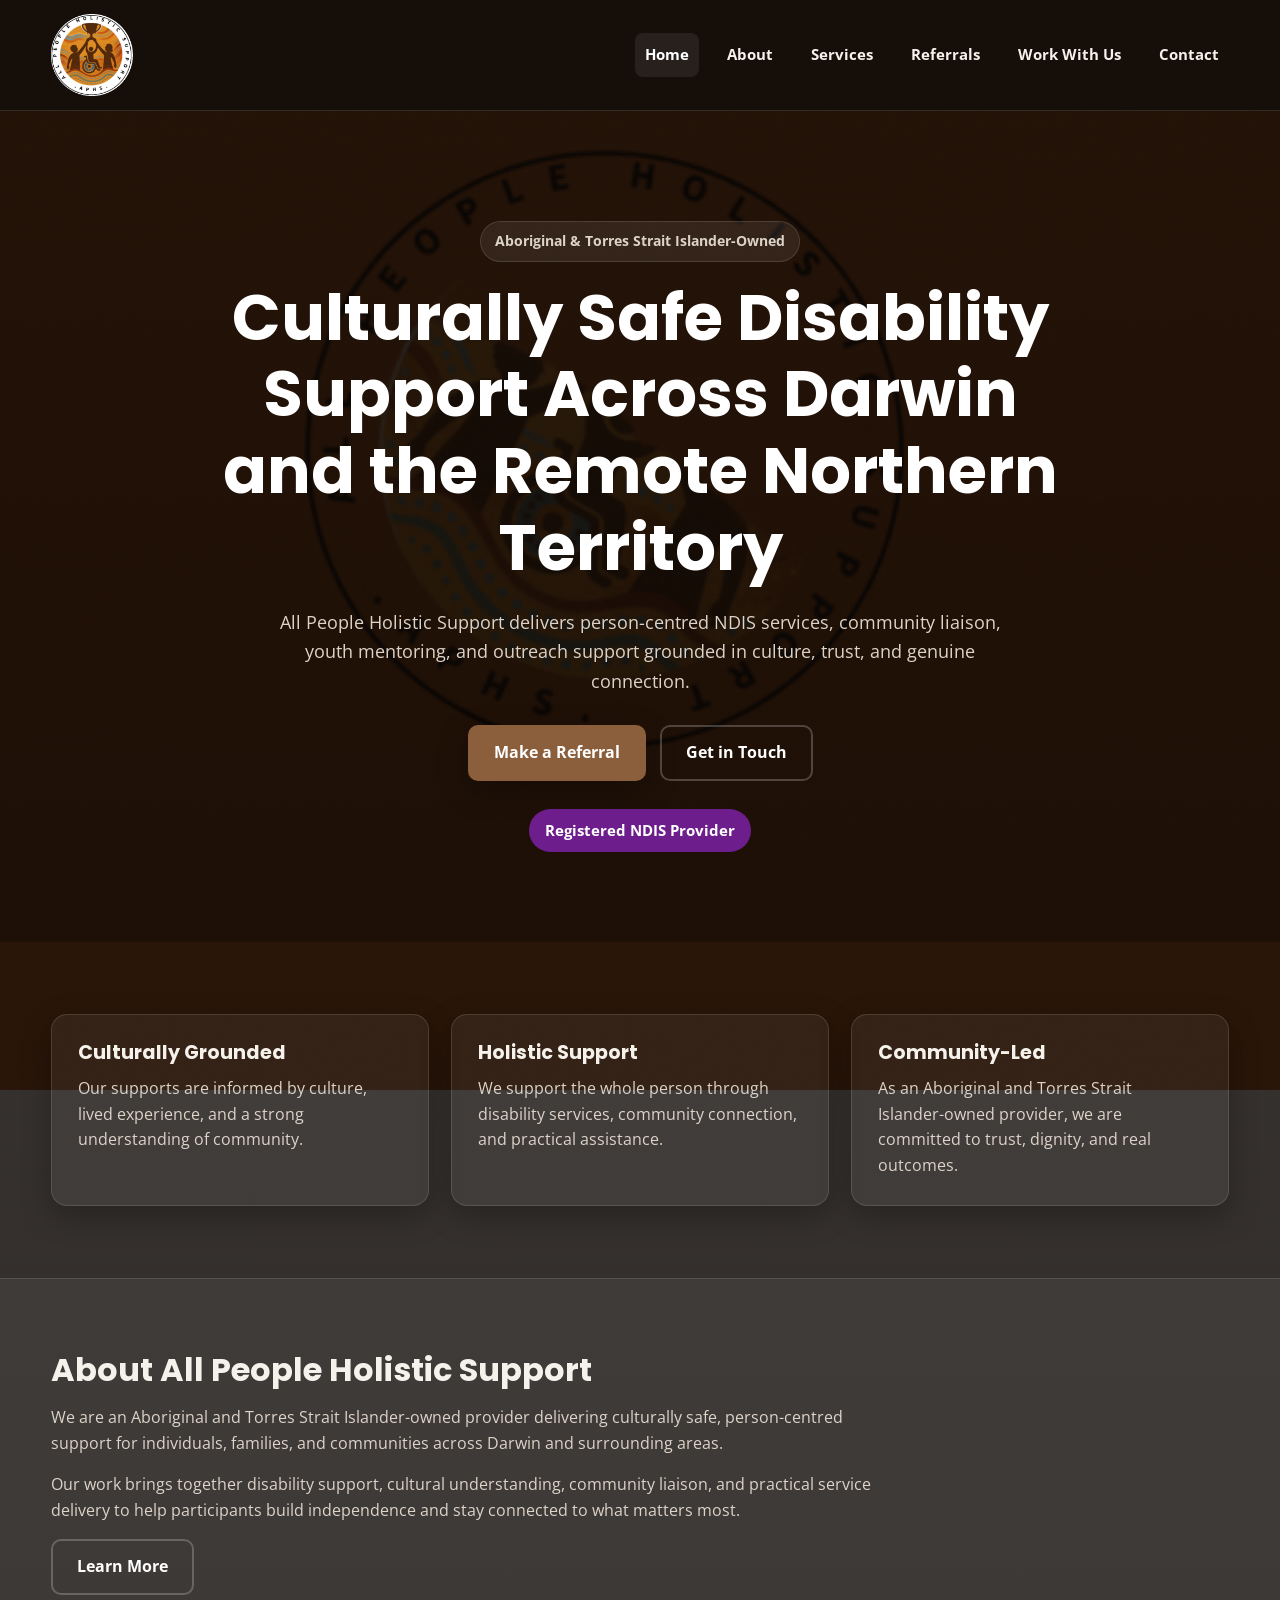
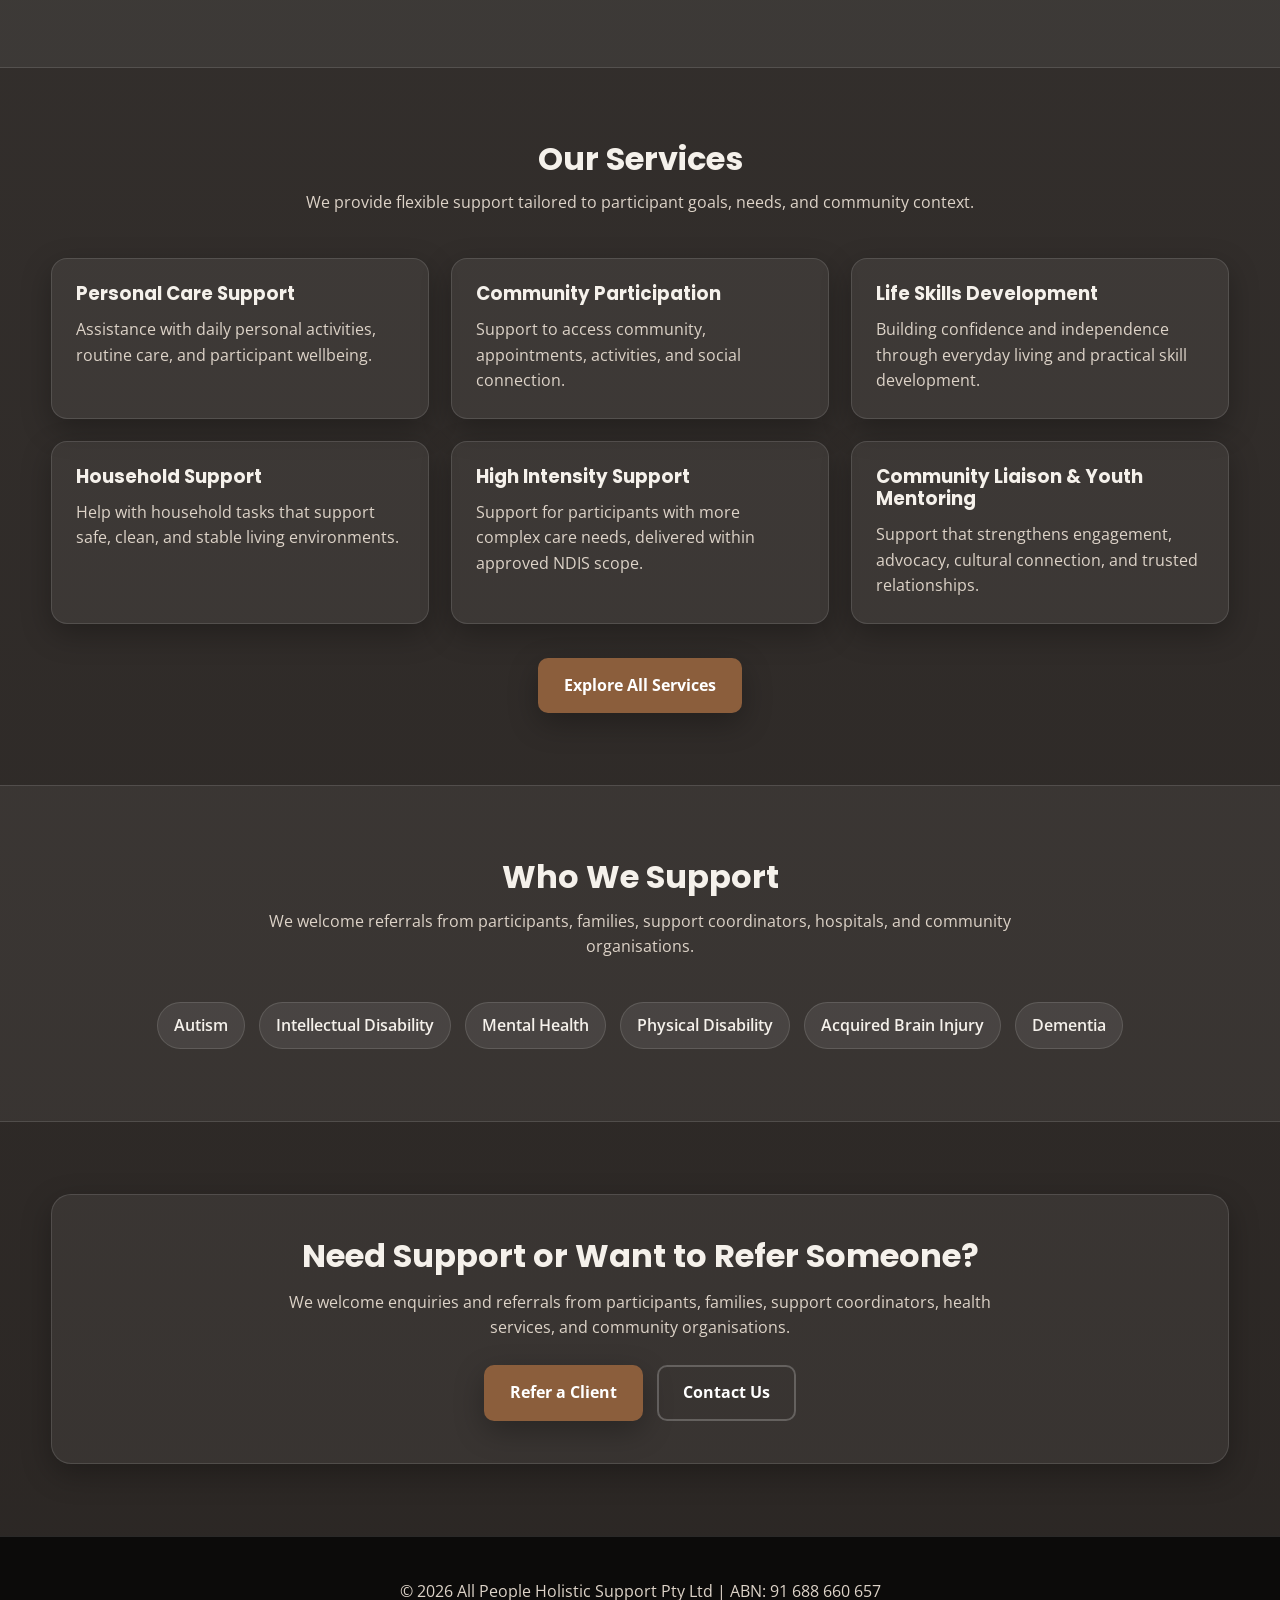
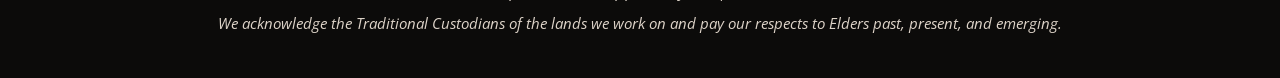
<file: index.html>
<!DOCTYPE html>
<html lang="en">
<head>
  <meta charset="UTF-8" />
  <meta name="viewport" content="width=device-width, initial-scale=1.0" />
  <meta name="google-site-verification" content="bJ_RBCQ8qahlBq_Hif_TuCPMsdjTIzbweUxe_oy7SAo" />
  <title>NDIS Provider Darwin | All People Holistic Support</title>
  <meta name="description" content="All People Holistic Support is an Aboriginal and Torres Strait Islander owned NDIS provider in Darwin delivering culturally safe disability support, youth mentoring and community outreach services across the Northern Territory." />
  <meta name="keywords" content="NDIS provider Darwin, disability support Darwin, Aboriginal NDIS provider NT, NDIS services Northern Territory, disability support workers Darwin" />
  <meta name="author" content="All People Holistic Support Pty Ltd" />
  <meta property="og:title" content="All People Holistic Support | NDIS Provider Darwin" />
  <meta property="og:description" content="Culturally safe disability support services across Darwin and the Northern Territory." />
  <meta property="og:type" content="website" />
  <meta property="og:url" content="https://aphsnt.com.au/" />
  <meta property="og:image" content="https://aphsnt.com.au/logo.png" />
  <meta property="og:locale" content="en_AU" />
  <link rel="canonical" href="https://aphsnt.com.au/" />
  <link rel="stylesheet" href="style.css" />
  <link rel="icon" type="image/png" href="favicon.png" />
</head>
<body>
  <header class="site-header">
    <div class="container header-inner">
      <a href="index.html" class="logo-link">
        <img src="logo.png" alt="All People Holistic Support Logo" class="logo" />
      </a>
      <button class="nav-toggle" type="button" aria-expanded="false" aria-label="Toggle navigation">Menu</button>
      <nav class="site-nav" aria-label="Main navigation">
        <ul class="nav-links">
          <li><a href="index.html" class="active" aria-current="page">Home</a></li>
          <li><a href="about.html">About</a></li>
          <li><a href="services.html">Services</a></li>
          <li><a href="refer.html">Referrals</a></li>
          <li><a href="careers.html">Work With Us</a></li>
          <li><a href="contact.html">Contact</a></li>
        </ul>
      </nav>
    </div>
  </header>

  <main>
    <section class="hero">
      <div class="hero-overlay"></div>
      <div class="container hero-content">
        <span class="eyebrow">Aboriginal & Torres Strait Islander-Owned</span>
        <h1>Culturally Safe Disability Support Across Darwin and the Remote Northern Territory</h1>
        <p>
          All People Holistic Support delivers person-centred NDIS services, community liaison,
          youth mentoring, and outreach support grounded in culture, trust, and genuine connection.
        </p>
        <div class="cta-buttons">
          <a href="refer.html" class="btn">Make a Referral</a>
          <a href="contact.html" class="btn btn-outline">Get in Touch</a>
        </div>
        <div class="hero-badges">
          <span class="ndis-badge">Registered NDIS Provider</span>
        </div>
      </div>
    </section>

    <section class="section intro-strip">
      <div class="container intro-grid">
        <div class="intro-card">
          <h3>Culturally Grounded</h3>
          <p>Our supports are informed by culture, lived experience, and a strong understanding of community.</p>
        </div>
        <div class="intro-card">
          <h3>Holistic Support</h3>
          <p>We support the whole person through disability services, community connection, and practical assistance.</p>
        </div>
        <div class="intro-card">
          <h3>Community-Led</h3>
          <p>As an Aboriginal and Torres Strait Islander-owned provider, we are committed to trust, dignity, and real outcomes.</p>
        </div>
      </div>
    </section>

    <section class="section alt">
      <div class="container split-section">
        <div class="split-text">
          <h2>About All People Holistic Support</h2>
          <p>
            We are an Aboriginal and Torres Strait Islander-owned provider delivering culturally safe,
            person-centred support for individuals, families, and communities across Darwin and surrounding areas.
          </p>
          <p>
            Our work brings together disability support, cultural understanding, community liaison, and
            practical service delivery to help participants build independence and stay connected to what matters most.
          </p>
          <a href="about.html" class="btn btn-outline">Learn More</a>
        </div>
      </div>
    </section>

    <section class="section">
      <div class="container">
        <div class="section-heading">
          <h2>Our Services</h2>
          <p>We provide flexible support tailored to participant goals, needs, and community context.</p>
        </div>

        <div class="services-grid">
          <div class="service-card">
            <h3>Personal Care Support</h3>
            <p>Assistance with daily personal activities, routine care, and participant wellbeing.</p>
          </div>
          <div class="service-card">
            <h3>Community Participation</h3>
            <p>Support to access community, appointments, activities, and social connection.</p>
          </div>
          <div class="service-card">
            <h3>Life Skills Development</h3>
            <p>Building confidence and independence through everyday living and practical skill development.</p>
          </div>
          <div class="service-card">
            <h3>Household Support</h3>
            <p>Help with household tasks that support safe, clean, and stable living environments.</p>
          </div>
          <div class="service-card">
            <h3>High Intensity Support</h3>
            <p>Support for participants with more complex care needs, delivered within approved NDIS scope.</p>
          </div>
          <div class="service-card">
            <h3>Community Liaison & Youth Mentoring</h3>
            <p>Support that strengthens engagement, advocacy, cultural connection, and trusted relationships.</p>
          </div>
        </div>

        <div class="centered-btn">
          <a href="services.html" class="btn">Explore All Services</a>
        </div>
      </div>
    </section>

    <section class="section alt">
      <div class="container">
        <div class="section-heading">
          <h2>Who We Support</h2>
          <p>We welcome referrals from participants, families, support coordinators, hospitals, and community organisations.</p>
        </div>
        <div class="support-list">
          <span>Autism</span>
          <span>Intellectual Disability</span>
          <span>Mental Health</span>
          <span>Physical Disability</span>
          <span>Acquired Brain Injury</span>
          <span>Dementia</span>
        </div>
      </div>
    </section>

    <section class="section referral-callout">
      <div class="container callout-box">
        <h2>Need Support or Want to Refer Someone?</h2>
        <p>
          We welcome enquiries and referrals from participants, families, support coordinators,
          health services, and community organisations.
        </p>
        <div class="cta-buttons">
          <a href="refer.html" class="btn">Refer a Client</a>
          <a href="contact.html" class="btn btn-outline">Contact Us</a>
        </div>
      </div>
    </section>
  </main>

  <footer class="site-footer">
    <div class="container">
      <p>&copy; <span class="js-current-year">2026</span> All People Holistic Support Pty Ltd | ABN: 91 688 660 657</p>
      <p class="acknowledgement">
        We acknowledge the Traditional Custodians of the lands we work on and pay our respects to Elders past, present, and emerging.
      </p>
    </div>
  </footer>

  <script src="site.js"></script>
</body>
</html>
</file>
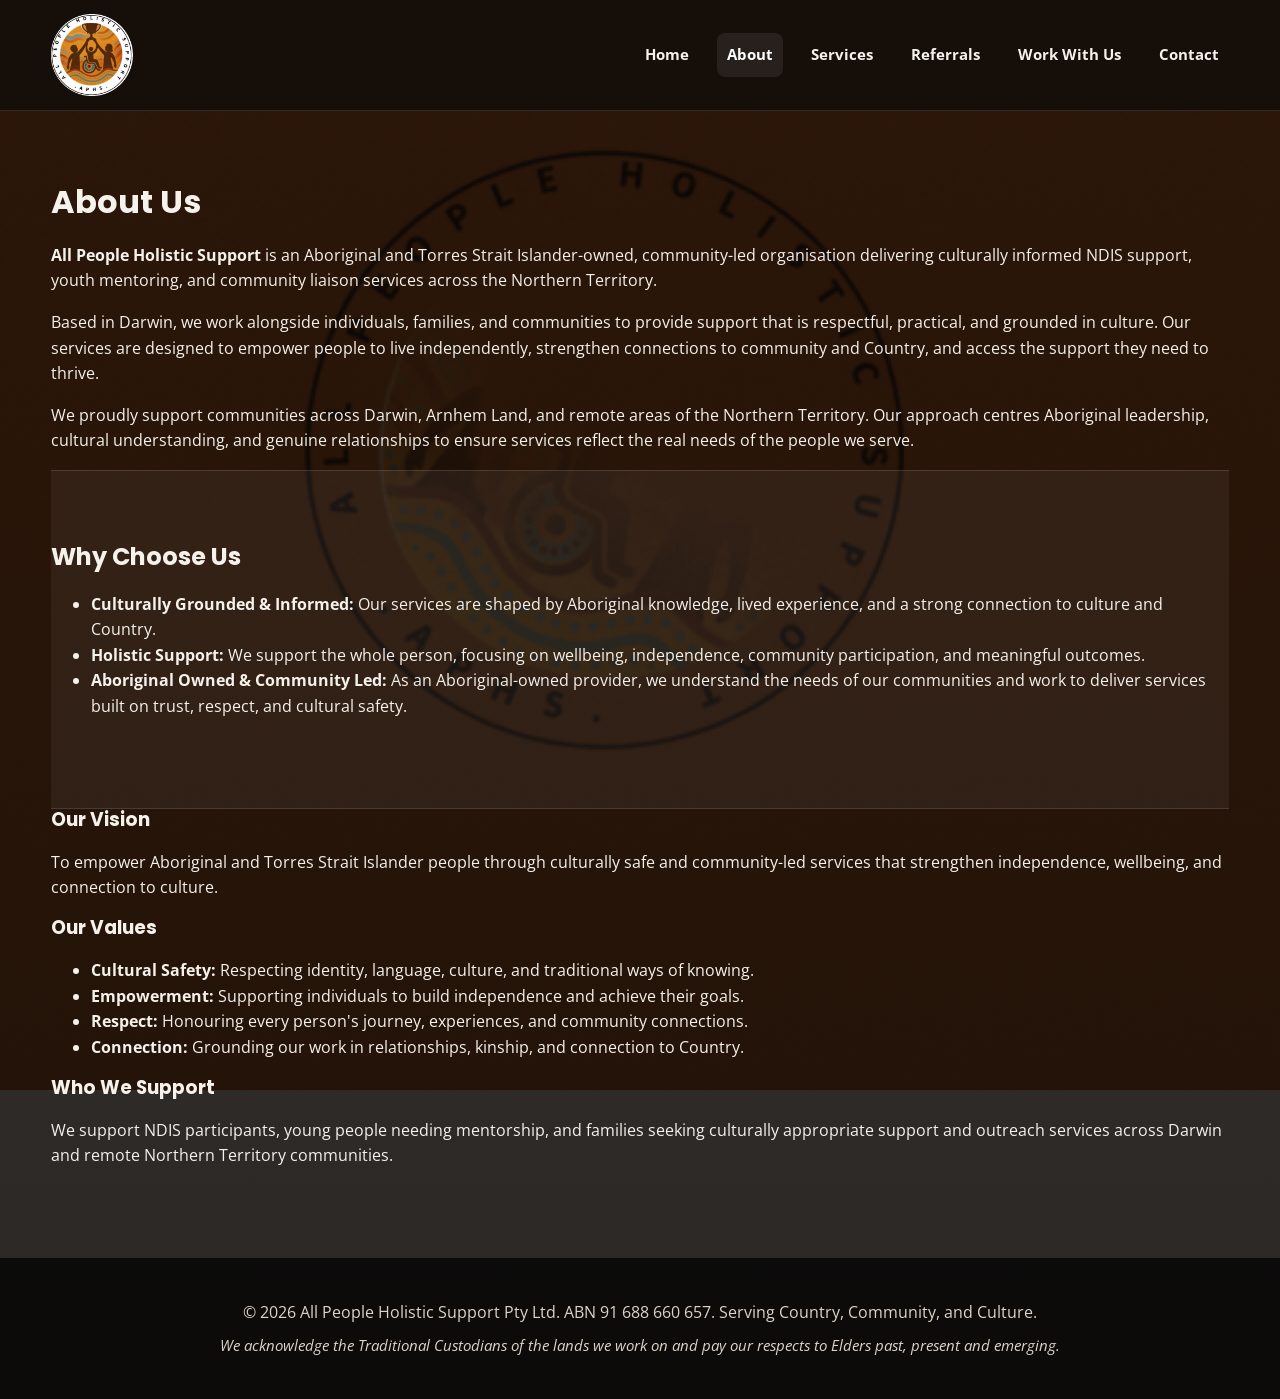
<file: about.html>
<!DOCTYPE html>
<html lang="en">
<head>
  <meta charset="UTF-8" />
  <meta name="viewport" content="width=device-width, initial-scale=1.0" />
  <meta name="google-site-verification" content="bJ_RBCQ8qahlBq_Hif_TuCPMsdjTIzbweUxe_oy7SAo" />
  <title>About Us | Aboriginal NDIS Provider Darwin</title>
  <meta name="description" content="Learn about All People Holistic Support, an Aboriginal and Torres Strait Islander owned NDIS provider delivering culturally safe disability support services across Darwin and the Northern Territory." />
  <meta name="keywords" content="Aboriginal NDIS provider Darwin, culturally safe disability services NT, NDIS support Darwin" />
  <meta name="author" content="All People Holistic Support Pty Ltd" />
  <meta property="og:title" content="About All People Holistic Support" />
  <meta property="og:description" content="An Aboriginal and Torres Strait Islander owned provider delivering culturally safe supports across Darwin and the NT." />
  <meta property="og:type" content="website" />
  <meta property="og:url" content="https://aphsnt.com.au/about.html" />
  <meta property="og:image" content="https://aphsnt.com.au/logo.png" />
  <meta property="og:locale" content="en_AU" />
  <link rel="canonical" href="https://aphsnt.com.au/about.html" />
  <link rel="stylesheet" href="style.css" />
  <link rel="icon" type="image/png" href="favicon.png" />
</head>
<body>
  <header class="site-header">
    <div class="container header-inner">
      <a href="index.html" class="logo-link">
        <img src="logo.png" alt="All People Holistic Support Logo" class="logo" />
      </a>
      <button class="nav-toggle" type="button" aria-expanded="false" aria-label="Toggle navigation">Menu</button>
      <nav class="site-nav" aria-label="Main navigation">
        <ul class="nav-links">
          <li><a href="index.html">Home</a></li>
          <li><a href="about.html" class="active" aria-current="page">About</a></li>
          <li><a href="services.html">Services</a></li>
          <li><a href="refer.html">Referrals</a></li>
          <li><a href="careers.html">Work With Us</a></li>
          <li><a href="contact.html">Contact</a></li>
        </ul>
      </nav>
    </div>
  </header>

  <main class="section">
    <div class="container">
      <h1>About Us</h1>

      <p><strong>All People Holistic Support</strong> is an Aboriginal and Torres Strait Islander-owned, community-led organisation delivering culturally informed NDIS support, youth mentoring, and community liaison services across the Northern Territory.</p>

      <p>Based in Darwin, we work alongside individuals, families, and communities to provide support that is respectful, practical, and grounded in culture. Our services are designed to empower people to live independently, strengthen connections to community and Country, and access the support they need to thrive.</p>

      <p>We proudly support communities across Darwin, Arnhem Land, and remote areas of the Northern Territory. Our approach centres Aboriginal leadership, cultural understanding, and genuine relationships to ensure services reflect the real needs of the people we serve.</p>

      <section class="section alt">
        <h2>Why Choose Us</h2>
        <ul>
          <li><strong>Culturally Grounded & Informed:</strong> Our services are shaped by Aboriginal knowledge, lived experience, and a strong connection to culture and Country.</li>
          <li><strong>Holistic Support:</strong> We support the whole person, focusing on wellbeing, independence, community participation, and meaningful outcomes.</li>
          <li><strong>Aboriginal Owned & Community Led:</strong> As an Aboriginal-owned provider, we understand the needs of our communities and work to deliver services built on trust, respect, and cultural safety.</li>
        </ul>
      </section>

      <h3>Our Vision</h3>
      <p>To empower Aboriginal and Torres Strait Islander people through culturally safe and community-led services that strengthen independence, wellbeing, and connection to culture.</p>

      <h3>Our Values</h3>
      <ul>
        <li><strong>Cultural Safety:</strong> Respecting identity, language, culture, and traditional ways of knowing.</li>
        <li><strong>Empowerment:</strong> Supporting individuals to build independence and achieve their goals.</li>
        <li><strong>Respect:</strong> Honouring every person's journey, experiences, and community connections.</li>
        <li><strong>Connection:</strong> Grounding our work in relationships, kinship, and connection to Country.</li>
      </ul>

      <h3>Who We Support</h3>
      <p>We support NDIS participants, young people needing mentorship, and families seeking culturally appropriate support and outreach services across Darwin and remote Northern Territory communities.</p>
    </div>
  </main>

  <footer class="site-footer">
    <div class="container">
      <p>&copy; <span class="js-current-year">2026</span> All People Holistic Support Pty Ltd. ABN 91 688 660 657. Serving Country, Community, and Culture.</p>
      <p class="acknowledgement">
        We acknowledge the Traditional Custodians of the lands we work on and pay our respects to Elders past, present and emerging.
      </p>
    </div>
  </footer>

  <script src="site.js"></script>
</body>
</html>
</file>
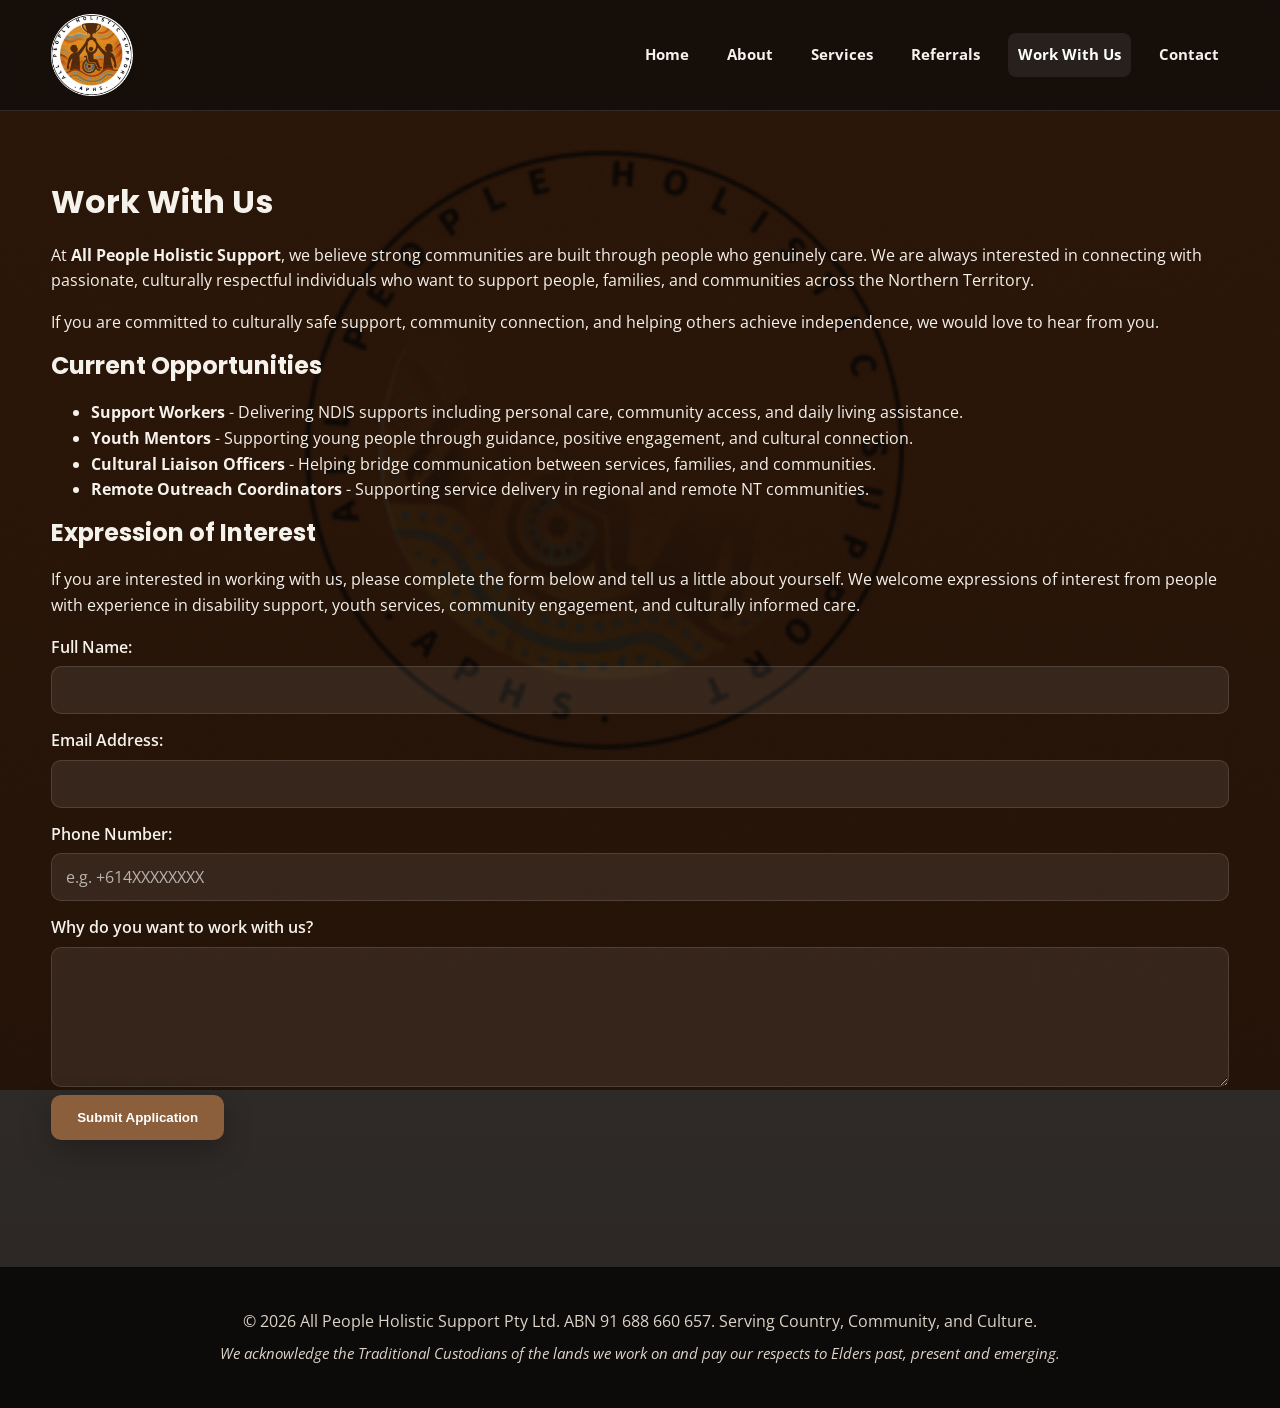
<file: careers.html>
<!DOCTYPE html>
<html lang="en">
<head>
  <meta charset="UTF-8" />
  <meta name="viewport" content="width=device-width, initial-scale=1.0" />
  <meta name="google-site-verification" content="bJ_RBCQ8qahlBq_Hif_TuCPMsdjTIzbweUxe_oy7SAo" />
  <title>NDIS Support Worker Jobs Darwin | Work With Us</title>
  <meta name="description" content="Join our team delivering culturally safe NDIS and community services across Northern Territory." />
  <meta name="keywords" content="NDIS jobs Darwin, support worker jobs Darwin, disability support careers NT" />
  <meta name="author" content="All People Holistic Support Pty Ltd" />
  <meta property="og:title" content="Work With Us | All People Holistic Support" />
  <meta property="og:description" content="Join our team delivering culturally safe support services across Darwin and remote NT communities." />
  <meta property="og:type" content="website" />
  <meta property="og:url" content="https://aphsnt.com.au/careers.html" />
  <meta property="og:image" content="https://aphsnt.com.au/logo.png" />
  <meta property="og:locale" content="en_AU" />
  <link rel="canonical" href="https://aphsnt.com.au/careers.html" />
  <link rel="stylesheet" href="style.css" />
  <link rel="icon" type="image/png" href="favicon.png" />
</head>
<body>
  <header class="site-header">
    <div class="container header-inner">
      <a href="index.html" class="logo-link">
        <img src="logo.png" alt="All People Holistic Support logo" class="logo" />
      </a>
      <button class="nav-toggle" type="button" aria-expanded="false" aria-label="Toggle navigation">Menu</button>
      <nav class="site-nav" aria-label="Main navigation">
        <ul class="nav-links">
          <li><a href="index.html">Home</a></li>
          <li><a href="about.html">About</a></li>
          <li><a href="services.html">Services</a></li>
          <li><a href="refer.html">Referrals</a></li>
          <li><a href="careers.html" class="active" aria-current="page">Work With Us</a></li>
          <li><a href="contact.html">Contact</a></li>
        </ul>
      </nav>
    </div>
  </header>

  <main class="section">
    <div class="container">
      <h1>Work With Us</h1>

      <p>
        At <strong>All People Holistic Support</strong>, we believe strong communities are built through people who genuinely care.
        We are always interested in connecting with passionate, culturally respectful individuals who want to support people,
        families, and communities across the Northern Territory.
      </p>

      <p>
        If you are committed to culturally safe support, community connection, and helping others achieve independence,
        we would love to hear from you.
      </p>

      <h2>Current Opportunities</h2>
      <ul>
        <li><strong>Support Workers</strong> - Delivering NDIS supports including personal care, community access, and daily living assistance.</li>
        <li><strong>Youth Mentors</strong> - Supporting young people through guidance, positive engagement, and cultural connection.</li>
        <li><strong>Cultural Liaison Officers</strong> - Helping bridge communication between services, families, and communities.</li>
        <li><strong>Remote Outreach Coordinators</strong> - Supporting service delivery in regional and remote NT communities.</li>
      </ul>

      <h2>Expression of Interest</h2>
      <p>
        If you are interested in working with us, please complete the form below and tell us a little about yourself.
        We welcome expressions of interest from people with experience in disability support, youth services,
        community engagement, and culturally informed care.
      </p>

      <form
        class="career-form"
        action="https://formspree.io/f/mwpbzdal"
        method="POST"
        data-ajax-form
        data-status-id="careers-status"
        data-success-message="Thank you for your interest. We will be in touch if a role matches your experience."
      >
        <input type="hidden" name="form_type" value="career_expression_of_interest" />
        <input type="hidden" name="source_page" value="careers.html" />
        <input type="text" name="_gotcha" tabindex="-1" autocomplete="off" class="visually-hidden" />

        <label for="fullname">Full Name:</label>
        <input type="text" id="fullname" name="fullname" required />

        <label for="email">Email Address:</label>
        <input type="email" id="email" name="email" required />

        <label for="phone">Phone Number:</label>
        <input
          type="tel"
          id="phone"
          name="phone"
          pattern="[0-9+()\-\s]{8,20}"
          title="Please use 8 to 20 characters with digits, spaces, plus, brackets or hyphens."
          placeholder="e.g. +614XXXXXXXX"
          required
        />

        <label for="interest">Why do you want to work with us?</label>
        <textarea id="interest" name="interest" rows="5" required></textarea>

        <!-- Cloudflare Turnstile bot protection -->
        <div class="cf-turnstile" data-sitekey="0x4AAAAAACscmaMVveLnEmmi"></div>

        <button type="submit" class="btn">Submit Application</button>
        <p id="careers-status" class="form-status" aria-live="polite"></p>
      </form>
    </div>
  </main>

  <footer class="site-footer">
    <div class="container">
      <p>&copy; <span class="js-current-year">2026</span> All People Holistic Support Pty Ltd. ABN 91 688 660 657. Serving Country, Community, and Culture.</p>
      <p class="acknowledgement">
        We acknowledge the Traditional Custodians of the lands we work on and pay our respects to Elders past, present and emerging.
      </p>
    </div>
  </footer>

  <script src="site.js"></script>
  <!-- Load Turnstile from Cloudflare (CSP-allowed source) -->
  <script src="https://challenges.cloudflare.com/turnstile/v0/api.js" async defer></script>
</body>
</html>
</file>
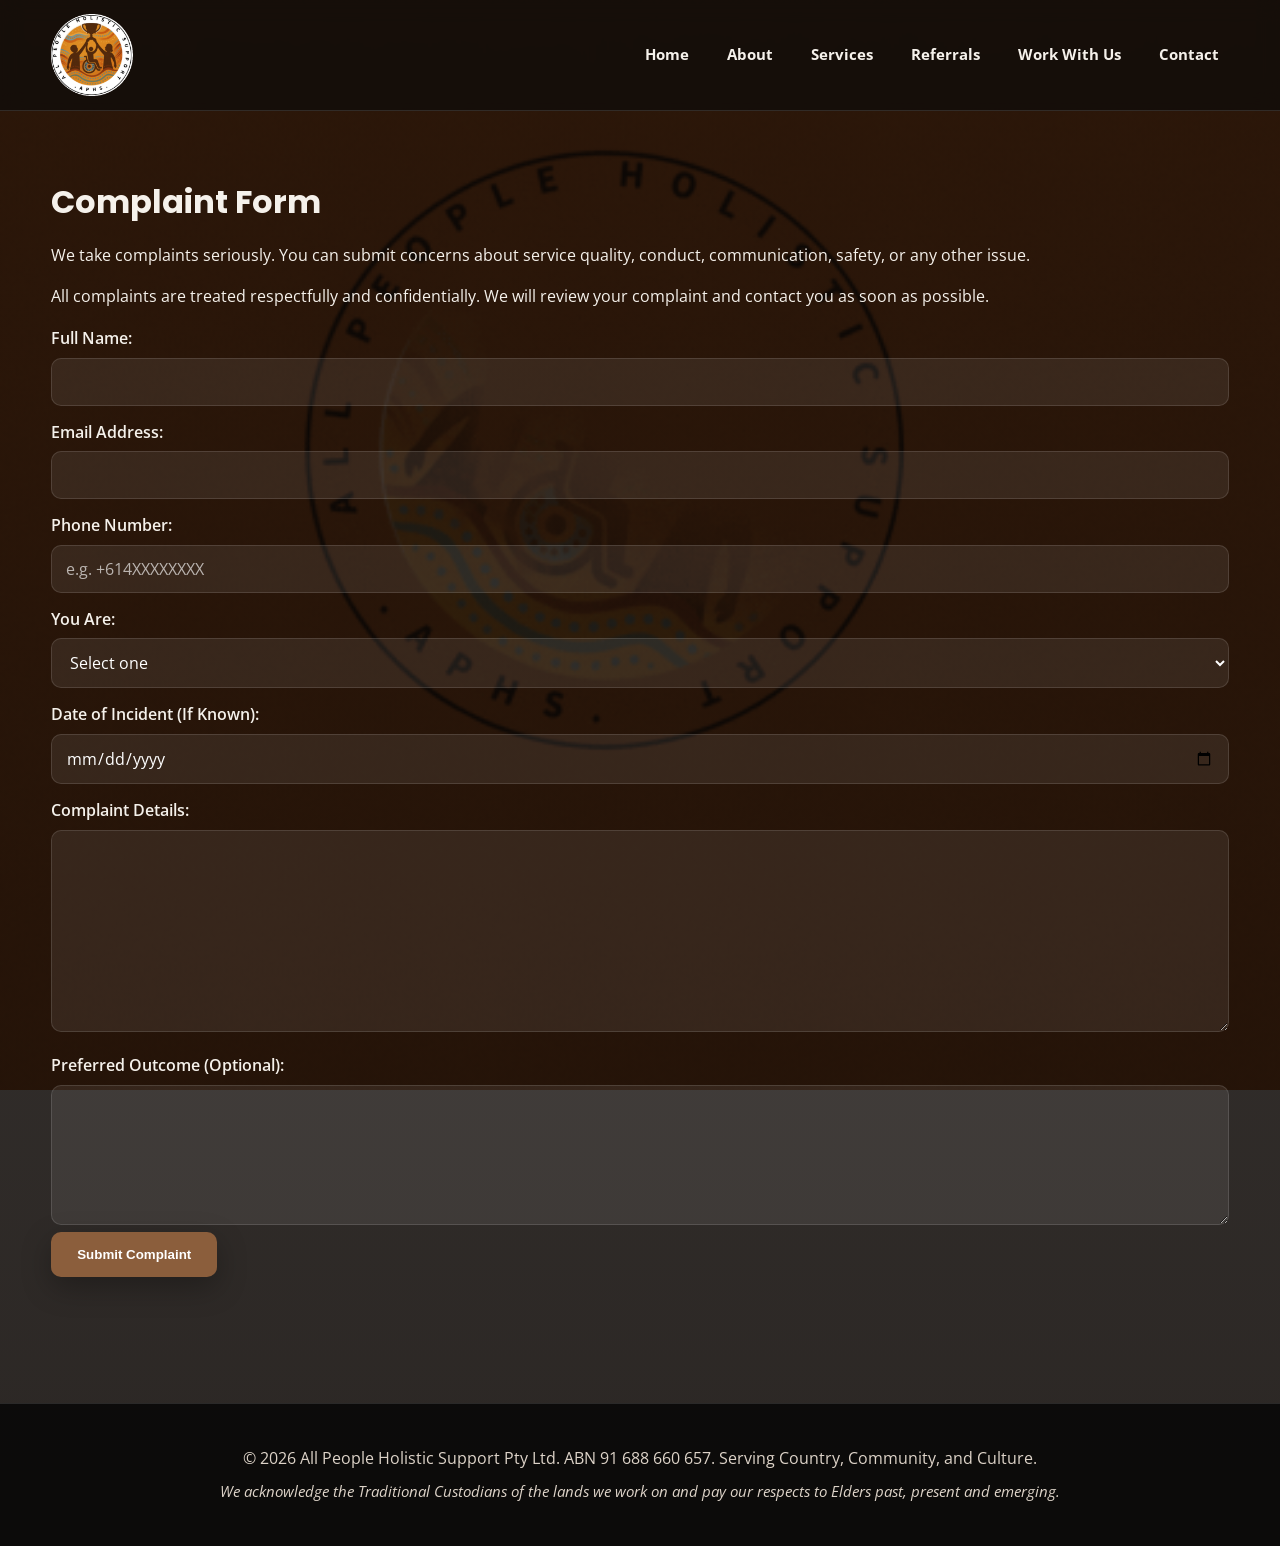
<file: complaint.html>
<!DOCTYPE html>
<html lang="en">
<head>
  <meta charset="UTF-8" />
  <meta name="viewport" content="width=device-width, initial-scale=1.0" />
  <meta name="google-site-verification" content="bJ_RBCQ8qahlBq_Hif_TuCPMsdjTIzbweUxe_oy7SAo" />
  <title>Complaint Form | All People Holistic Support</title>
  <meta name="description" content="Submit a complaint to All People Holistic Support. We handle complaints respectfully, confidentially, and in line with participant rights." />
  <meta name="keywords" content="NDIS complaint Darwin, disability service complaint NT, All People Holistic Support complaint" />
  <meta name="author" content="All People Holistic Support Pty Ltd" />
  <meta property="og:title" content="Complaint Form | All People Holistic Support" />
  <meta property="og:description" content="Lodge a complaint safely and confidentially with follow-up from our team." />
  <meta property="og:type" content="website" />
  <meta property="og:url" content="https://aphsnt.com.au/complaint.html" />
  <meta property="og:image" content="https://aphsnt.com.au/logo.png" />
  <meta property="og:locale" content="en_AU" />
  <link rel="canonical" href="https://aphsnt.com.au/complaint.html" />
  <link rel="stylesheet" href="style.css" />
  <link rel="icon" type="image/png" href="favicon.png" />
</head>
<body>
  <header class="site-header">
    <div class="container header-inner">
      <a href="index.html" class="logo-link">
        <img src="logo.png" alt="All People Holistic Support Logo" class="logo" />
      </a>
      <button class="nav-toggle" type="button" aria-expanded="false" aria-label="Toggle navigation">Menu</button>
      <nav class="site-nav" aria-label="Main navigation">
        <ul class="nav-links">
          <li><a href="index.html">Home</a></li>
          <li><a href="about.html">About</a></li>
          <li><a href="services.html">Services</a></li>
          <li><a href="refer.html">Referrals</a></li>
          <li><a href="careers.html">Work With Us</a></li>
          <li><a href="contact.html">Contact</a></li>
        </ul>
      </nav>
    </div>
  </header>

  <main class="section">
    <div class="container">
      <h1>Complaint Form</h1>
      <p>
        We take complaints seriously. You can submit concerns about service quality,
        conduct, communication, safety, or any other issue.
      </p>
      <p>
        All complaints are treated respectfully and confidentially. We will review
        your complaint and contact you as soon as possible.
      </p>

      <form
        action="https://formspree.io/f/mwpbzdal"
        method="POST"
        data-ajax-form
        data-status-id="complaint-status"
        data-success-message="Thank you. Your complaint has been received and will be reviewed promptly."
      >
        <input type="hidden" name="form_type" value="formal_complaint" />
        <input type="hidden" name="source_page" value="complaint.html" />
        <input type="text" name="_gotcha" tabindex="-1" autocomplete="off" class="visually-hidden" />

        <label for="complaint-name">Full Name:</label>
        <input type="text" id="complaint-name" name="full_name" required />

        <label for="complaint-email">Email Address:</label>
        <input type="email" id="complaint-email" name="email" required />

        <label for="complaint-phone">Phone Number:</label>
        <input
          type="tel"
          id="complaint-phone"
          name="phone"
          pattern="[0-9+()\-\s]{8,20}"
          title="Please use 8 to 20 characters with digits, spaces, plus, brackets or hyphens."
          placeholder="e.g. +614XXXXXXXX"
          required
        />

        <label for="complaint-role">You Are:</label>
        <select id="complaint-role" name="person_role" required>
          <option value="">Select one</option>
          <option value="participant">Participant</option>
          <option value="family_carer">Family member / carer</option>
          <option value="advocate">Advocate / support coordinator</option>
          <option value="staff_member">Staff member</option>
          <option value="other">Other</option>
        </select>

        <label for="complaint-date">Date of Incident (If Known):</label>
        <input type="date" id="complaint-date" name="incident_date" />

        <label for="complaint-details">Complaint Details:</label>
        <textarea id="complaint-details" name="complaint_details" rows="8" required></textarea>

        <label for="complaint-outcome">Preferred Outcome (Optional):</label>
        <textarea id="complaint-outcome" name="preferred_outcome" rows="4"></textarea>

        <!-- Cloudflare Turnstile bot protection -->
        <div class="cf-turnstile" data-sitekey="0x4AAAAAACscmaMVveLnEmmi"></div>

        <button type="submit" class="btn">Submit Complaint</button>
        <p id="complaint-status" class="form-status" aria-live="polite"></p>
      </form>
    </div>
  </main>

  <footer class="site-footer">
    <div class="container">
      <p>&copy; <span class="js-current-year">2026</span> All People Holistic Support Pty Ltd. ABN 91 688 660 657. Serving Country, Community, and Culture.</p>
      <p class="acknowledgement">
        We acknowledge the Traditional Custodians of the lands we work on and pay our respects to Elders past, present and emerging.
      </p>
    </div>
  </footer>

  <script src="site.js"></script>
  <script src="https://challenges.cloudflare.com/turnstile/v0/api.js" defer></script>
</body>
</html>
</file>
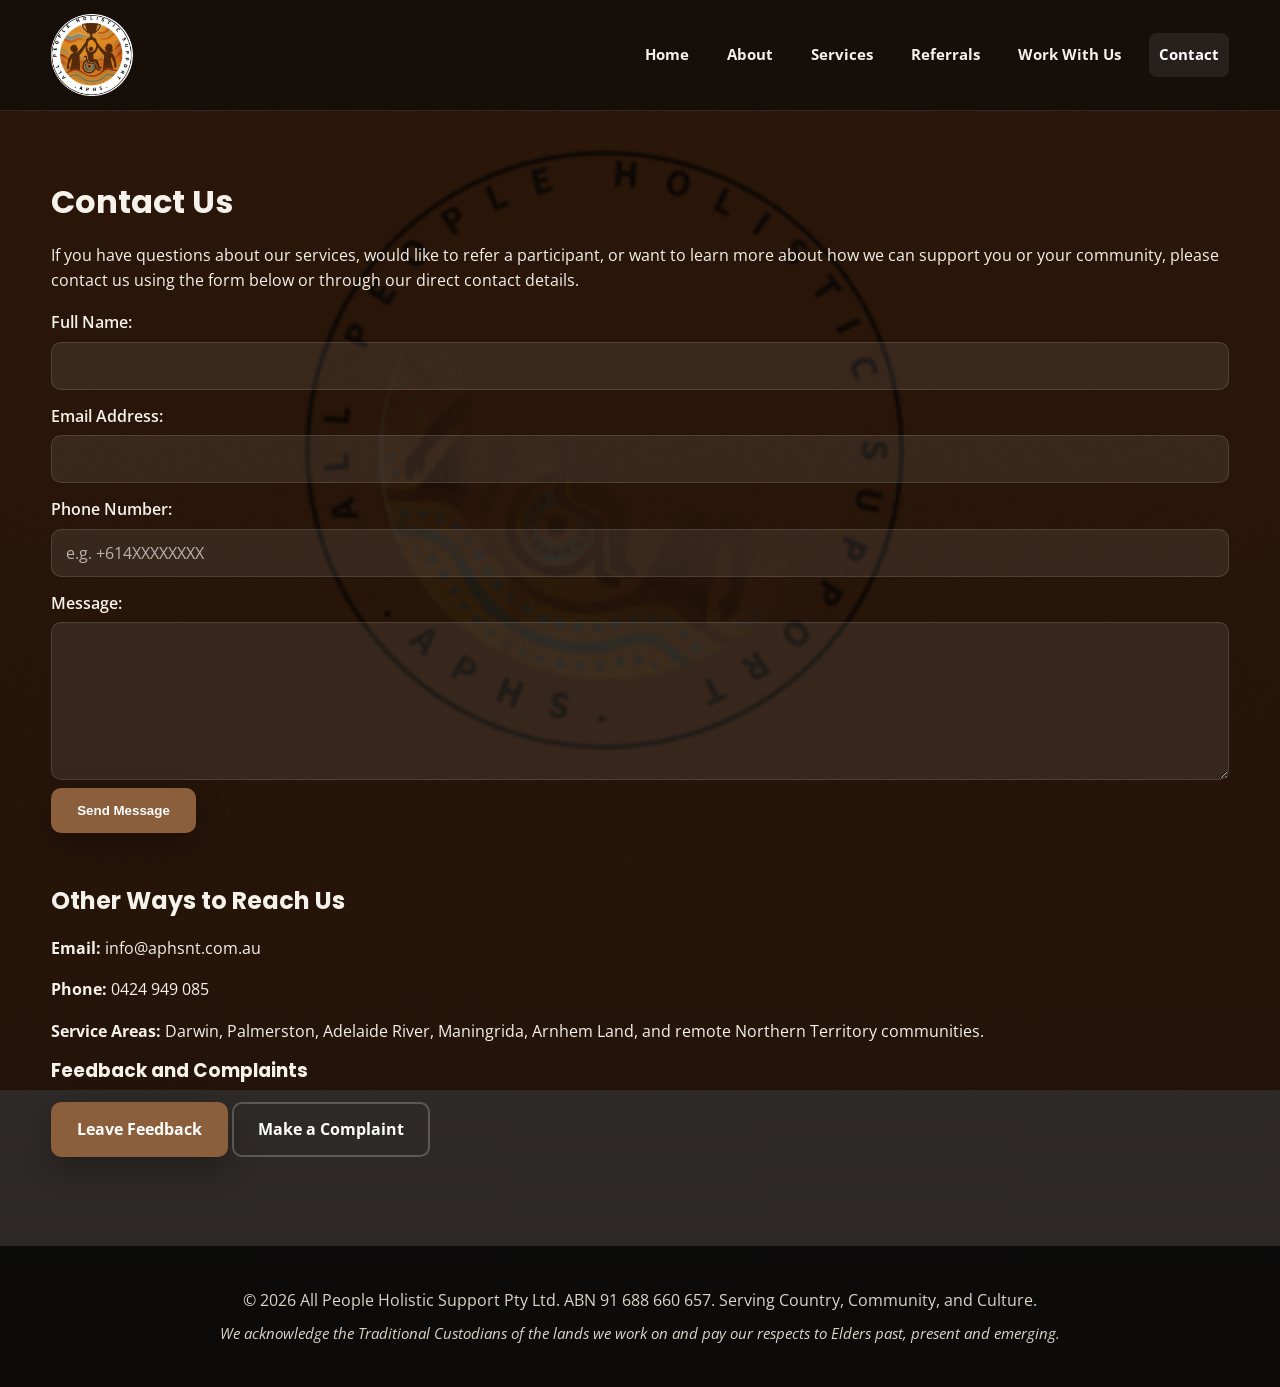
<file: contact.html>
<!DOCTYPE html>
<html lang="en">
<head>
  <meta charset="UTF-8" />
  <meta name="viewport" content="width=device-width, initial-scale=1.0" />
  <meta name="google-site-verification" content="bJ_RBCQ8qahlBq_Hif_TuCPMsdjTIzbweUxe_oy7SAo" />
  <title>Contact | NDIS Provider Darwin</title>
  <meta name="description" content="Contact All People Holistic Support for NDIS services, referrals, and community support across Darwin and remote NT." />
  <meta name="keywords" content="contact NDIS provider Darwin, disability services NT contact" />
  <meta name="author" content="All People Holistic Support Pty Ltd" />
  <meta property="og:title" content="Contact All People Holistic Support" />
  <meta property="og:description" content="Get in touch for disability support, referrals, and community services across Darwin and the Northern Territory." />
  <meta property="og:type" content="website" />
  <meta property="og:url" content="https://aphsnt.com.au/contact.html" />
  <meta property="og:image" content="https://aphsnt.com.au/logo.png" />
  <meta property="og:locale" content="en_AU" />
  <link rel="canonical" href="https://aphsnt.com.au/contact.html" />
  <link rel="stylesheet" href="style.css" />
  <link rel="icon" type="image/png" href="favicon.png" />
</head>
<body>
  <header class="site-header">
    <div class="container header-inner">
      <a href="index.html" class="logo-link">
        <img src="logo.png" alt="All People Holistic Support logo" class="logo" />
      </a>
      <button class="nav-toggle" type="button" aria-expanded="false" aria-label="Toggle navigation">Menu</button>
      <nav class="site-nav" aria-label="Main navigation">
        <ul class="nav-links">
          <li><a href="index.html">Home</a></li>
          <li><a href="about.html">About</a></li>
          <li><a href="services.html">Services</a></li>
          <li><a href="refer.html">Referrals</a></li>
          <li><a href="careers.html">Work With Us</a></li>
          <li><a href="contact.html" class="active" aria-current="page">Contact</a></li>
        </ul>
      </nav>
    </div>
  </header>

  <main class="section">
    <div class="container">
      <h1>Contact Us</h1>

      <p>
        If you have questions about our services, would like to refer a participant,
        or want to learn more about how we can support you or your community,
        please contact us using the form below or through our direct contact details.
      </p>

      <form
        class="contact-form"
        action="https://formspree.io/f/mwpbzdal"
        method="POST"
        data-ajax-form
        data-status-id="contact-status"
        data-success-message="Thank you for contacting us. We will get back to you shortly."
      >
        <input type="hidden" name="form_type" value="general_contact" />
        <input type="hidden" name="source_page" value="contact.html" />
        <input type="text" name="_gotcha" tabindex="-1" autocomplete="off" class="visually-hidden" />

        <label for="name">Full Name:</label>
        <input type="text" id="name" name="name" required />

        <label for="email">Email Address:</label>
        <input type="email" id="email" name="email" required />

        <label for="phone">Phone Number:</label>
        <input
          type="tel"
          id="phone"
          name="phone"
          pattern="[0-9+()\-\s]{8,20}"
          title="Please use 8 to 20 characters with digits, spaces, plus, brackets or hyphens."
          placeholder="e.g. +614XXXXXXXX"
          required
        />

        <label for="message">Message:</label>
        <textarea id="message" name="message" rows="6" required></textarea>

        <!-- Cloudflare Turnstile bot protection -->
        <div class="cf-turnstile" data-sitekey="0x4AAAAAACscmaMVveLnEmmi"></div>

        <button type="submit" class="btn">Send Message</button>
        <p id="contact-status" class="form-status" aria-live="polite"></p>
      </form>

      <div class="contact-details">
        <h2>Other Ways to Reach Us</h2>
        <p>
          <strong>Email:</strong>
          <a href="mailto:info@aphsnt.com.au">info@aphsnt.com.au</a>
        </p>
        <p>
          <strong>Phone:</strong>
          <a href="tel:+61424949085">0424 949 085</a>
        </p>
        <p>
          <strong>Service Areas:</strong> Darwin, Palmerston, Adelaide River,
          Maningrida, Arnhem Land, and remote Northern Territory communities.
        </p>

        <h3>Feedback and Complaints</h3>
        <p>
          <a href="feedback.html" class="btn">Leave Feedback</a>
          <a href="complaint.html" class="btn btn-outline">Make a Complaint</a>
        </p>
      </div>
    </div>
  </main>

  <footer class="site-footer">
    <div class="container">
      <p>&copy; <span class="js-current-year">2026</span> All People Holistic Support Pty Ltd. ABN 91 688 660 657. Serving Country, Community, and Culture.</p>
      <p class="acknowledgement">
        We acknowledge the Traditional Custodians of the lands we work on and pay our respects to Elders past, present and emerging.
      </p>
    </div>
  </footer>

  <script src="site.js"></script>
  <script src="js/contact.js"></script>
  <!-- Load Turnstile from Cloudflare (CSP-allowed source) -->
  <script src="https://challenges.cloudflare.com/turnstile/v0/api.js" async defer></script>
</body>
</html>
</file>
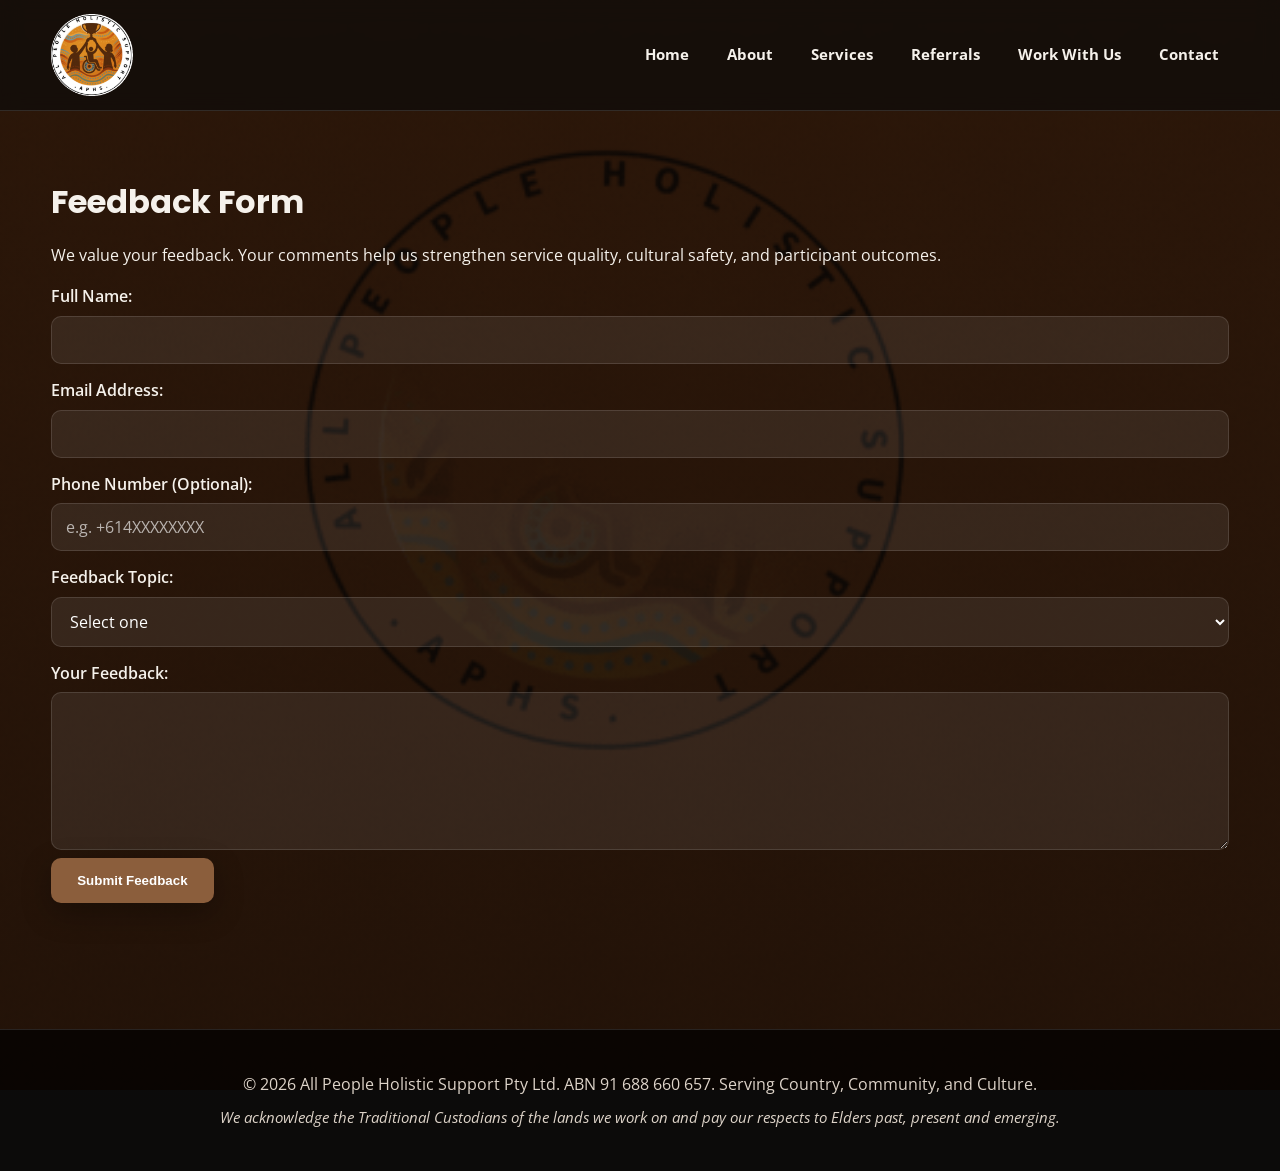
<file: feedback.html>
<!DOCTYPE html>
<html lang="en">
<head>
  <meta charset="UTF-8" />
  <meta name="viewport" content="width=device-width, initial-scale=1.0" />
  <meta name="google-site-verification" content="bJ_RBCQ8qahlBq_Hif_TuCPMsdjTIzbweUxe_oy7SAo" />
  <title>Feedback Form | All People Holistic Support</title>
  <meta name="description" content="Share feedback with All People Holistic Support to help improve culturally safe disability services across Darwin and the Northern Territory." />
  <meta name="keywords" content="NDIS feedback Darwin, disability service feedback NT, All People Holistic Support feedback" />
  <meta name="author" content="All People Holistic Support Pty Ltd" />
  <meta property="og:title" content="Feedback Form | All People Holistic Support" />
  <meta property="og:description" content="Send service feedback to help improve support quality and participant experience." />
  <meta property="og:type" content="website" />
  <meta property="og:url" content="https://aphsnt.com.au/feedback.html" />
  <meta property="og:image" content="https://aphsnt.com.au/logo.png" />
  <meta property="og:locale" content="en_AU" />
  <link rel="canonical" href="https://aphsnt.com.au/feedback.html" />
  <link rel="stylesheet" href="style.css" />
  <link rel="icon" type="image/png" href="favicon.png" />
</head>
<body>
  <header class="site-header">
    <div class="container header-inner">
      <a href="index.html" class="logo-link">
        <img src="logo.png" alt="All People Holistic Support Logo" class="logo" />
      </a>
      <button class="nav-toggle" type="button" aria-expanded="false" aria-label="Toggle navigation">Menu</button>
      <nav class="site-nav" aria-label="Main navigation">
        <ul class="nav-links">
          <li><a href="index.html">Home</a></li>
          <li><a href="about.html">About</a></li>
          <li><a href="services.html">Services</a></li>
          <li><a href="refer.html">Referrals</a></li>
          <li><a href="careers.html">Work With Us</a></li>
          <li><a href="contact.html">Contact</a></li>
        </ul>
      </nav>
    </div>
  </header>

  <main class="section">
    <div class="container">
      <h1>Feedback Form</h1>
      <p>
        We value your feedback. Your comments help us strengthen service quality,
        cultural safety, and participant outcomes.
      </p>

      <form
        action="https://formspree.io/f/mwpbzdal"
        method="POST"
        data-ajax-form
        data-status-id="feedback-status"
        data-success-message="Thank you. Your feedback has been received."
      >
        <input type="hidden" name="form_type" value="service_feedback" />
        <input type="hidden" name="source_page" value="feedback.html" />
        <input type="text" name="_gotcha" tabindex="-1" autocomplete="off" class="visually-hidden" />

        <label for="feedback-name">Full Name:</label>
        <input type="text" id="feedback-name" name="full_name" required />

        <label for="feedback-email">Email Address:</label>
        <input type="email" id="feedback-email" name="email" required />

        <label for="feedback-phone">Phone Number (Optional):</label>
        <input
          type="tel"
          id="feedback-phone"
          name="phone"
          pattern="[0-9+()\-\s]{8,20}"
          title="Please use 8 to 20 characters with digits, spaces, plus, brackets or hyphens."
          placeholder="e.g. +614XXXXXXXX"
        />

        <label for="feedback-topic">Feedback Topic:</label>
        <select id="feedback-topic" name="feedback_topic" required>
          <option value="">Select one</option>
          <option value="service_quality">Service quality</option>
          <option value="staff_support">Staff support</option>
          <option value="communication">Communication</option>
          <option value="cultural_safety">Cultural safety</option>
          <option value="other">Other</option>
        </select>

        <label for="feedback-message">Your Feedback:</label>
        <textarea id="feedback-message" name="feedback_message" rows="6" required></textarea>

        <!-- Cloudflare Turnstile bot protection -->
        <div class="cf-turnstile" data-sitekey="0x4AAAAAACscmaMVveLnEmmi"></div>

        <button type="submit" class="btn">Submit Feedback</button>
        <p id="feedback-status" class="form-status" aria-live="polite"></p>
      </form>
    </div>
  </main>

  <footer class="site-footer">
    <div class="container">
      <p>&copy; <span class="js-current-year">2026</span> All People Holistic Support Pty Ltd. ABN 91 688 660 657. Serving Country, Community, and Culture.</p>
      <p class="acknowledgement">
        We acknowledge the Traditional Custodians of the lands we work on and pay our respects to Elders past, present and emerging.
      </p>
    </div>
  </footer>

  <script src="site.js"></script>
  <script src="https://challenges.cloudflare.com/turnstile/v0/api.js" defer></script>
</body>
</html>
</file>
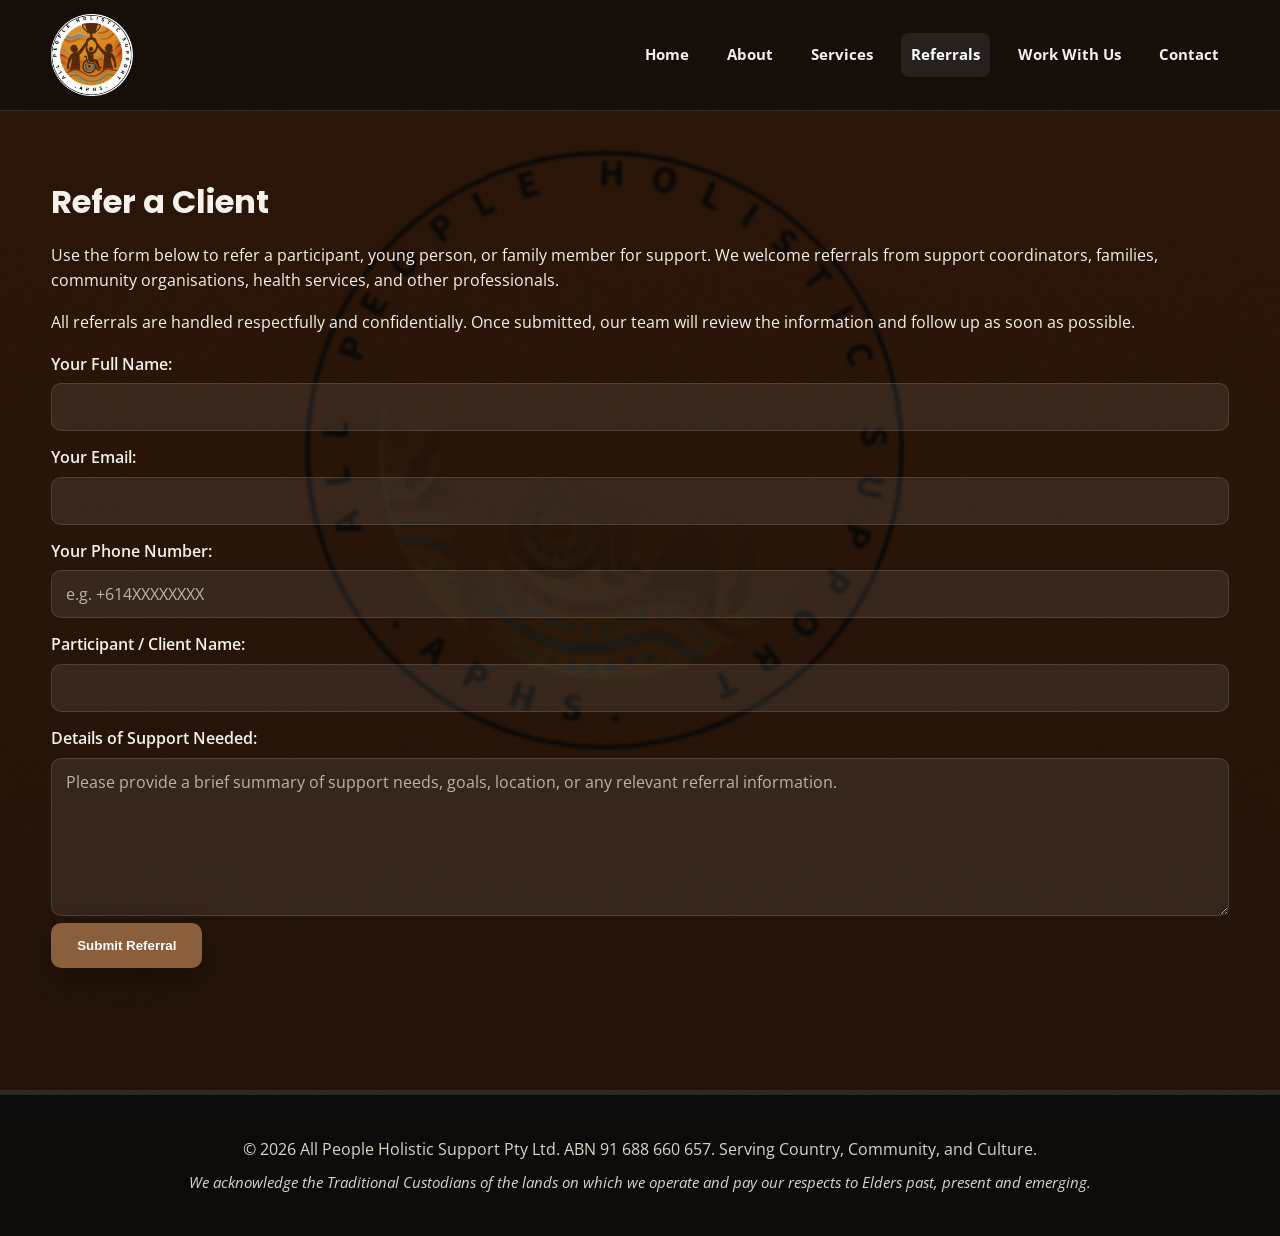
<file: refer.html>
<!DOCTYPE html>
<html lang="en">
<head>
  <meta charset="UTF-8" />
  <meta name="viewport" content="width=device-width, initial-scale=1.0" />
  <meta name="google-site-verification" content="bJ_RBCQ8qahlBq_Hif_TuCPMsdjTIzbweUxe_oy7SAo" />
  <title>Refer a Participant | NDIS Darwin</title>
  <meta name="description" content="Refer a client for NDIS, youth, or community support services across Northern Territory." />
  <meta name="keywords" content="NDIS referral Darwin, refer NDIS participant NT, disability support referral Darwin" />
  <meta name="author" content="All People Holistic Support Pty Ltd" />
  <meta property="og:title" content="Refer a Participant | All People Holistic Support" />
  <meta property="og:description" content="Submit a secure referral for NDIS support, youth mentoring, or community outreach services in Darwin and the NT." />
  <meta property="og:type" content="website" />
  <meta property="og:url" content="https://aphsnt.com.au/refer.html" />
  <meta property="og:image" content="https://aphsnt.com.au/logo.png" />
  <meta property="og:locale" content="en_AU" />
  <link rel="canonical" href="https://aphsnt.com.au/refer.html" />
  <link rel="stylesheet" href="style.css" />
  <link rel="icon" type="image/png" href="favicon.png" />
</head>
<body>
  <header class="site-header">
    <div class="container header-inner">
      <a href="index.html" class="logo-link">
        <img src="logo.png" alt="All People Holistic Support logo" class="logo" />
      </a>
      <button class="nav-toggle" type="button" aria-expanded="false" aria-label="Toggle navigation">Menu</button>
      <nav class="site-nav" aria-label="Main navigation">
        <ul class="nav-links">
          <li><a href="index.html">Home</a></li>
          <li><a href="about.html">About</a></li>
          <li><a href="services.html">Services</a></li>
          <li><a href="refer.html" class="active" aria-current="page">Referrals</a></li>
          <li><a href="careers.html">Work With Us</a></li>
          <li><a href="contact.html">Contact</a></li>
        </ul>
      </nav>
    </div>
  </header>

  <main class="section">
    <div class="container">
      <h1>Refer a Client</h1>
      <p>
        Use the form below to refer a participant, young person, or family member for support.
        We welcome referrals from support coordinators, families, community organisations,
        health services, and other professionals.
      </p>

      <p>
        All referrals are handled respectfully and confidentially. Once submitted, our team
        will review the information and follow up as soon as possible.
      </p>

      <form
        id="refer-form"
        action="https://formspree.io/f/mwpbzdal"
        method="POST"
        data-ajax-form
        data-status-id="refer-status"
        data-success-message="Thank you for your referral. We will follow up shortly."
      >
        <input type="hidden" name="form_type" value="referral" />
        <input type="hidden" name="source_page" value="refer.html" />
        <input type="text" name="_gotcha" tabindex="-1" autocomplete="off" class="visually-hidden" />

        <label for="referrer-name">Your Full Name:</label>
        <input type="text" id="referrer-name" name="referrer-name" required />

        <label for="email">Your Email:</label>
        <input type="email" id="email" name="email" required />

        <label for="phone">Your Phone Number:</label>
        <input
          type="tel"
          id="phone"
          name="phone"
          required
          pattern="[0-9+()\-\s]{8,20}"
          title="Please use 8 to 20 characters with digits, spaces, plus, brackets or hyphens."
          placeholder="e.g. +614XXXXXXXX"
        />

        <label for="client-name">Participant / Client Name:</label>
        <input type="text" id="client-name" name="client-name" required />

        <label for="client-details">Details of Support Needed:</label>
        <textarea
          id="client-details"
          name="client-details"
          rows="6"
          required
          placeholder="Please provide a brief summary of support needs, goals, location, or any relevant referral information."
        ></textarea>

        <!-- Cloudflare Turnstile bot protection -->
        <div class="cf-turnstile" data-sitekey="0x4AAAAAACscmaMVveLnEmmi"></div>

        <button type="submit" class="btn">Submit Referral</button>
        <p id="refer-status" class="form-status" aria-live="polite"></p>
      </form>
    </div>
  </main>

  <footer class="site-footer">
    <div class="container">
      <p>&copy; <span class="js-current-year">2026</span> All People Holistic Support Pty Ltd. ABN 91 688 660 657. Serving Country, Community, and Culture.</p>
      <p class="acknowledgement">
        We acknowledge the Traditional Custodians of the lands on which we operate and pay our respects to Elders past, present and emerging.
      </p>
    </div>
  </footer>

  <script src="site.js"></script>
  <script src="js/refer.js"></script>
  <!-- Load Turnstile from Cloudflare (CSP-allowed source) -->
  <script src="https://challenges.cloudflare.com/turnstile/v0/api.js" async defer></script>
</body>
</html>
</file>
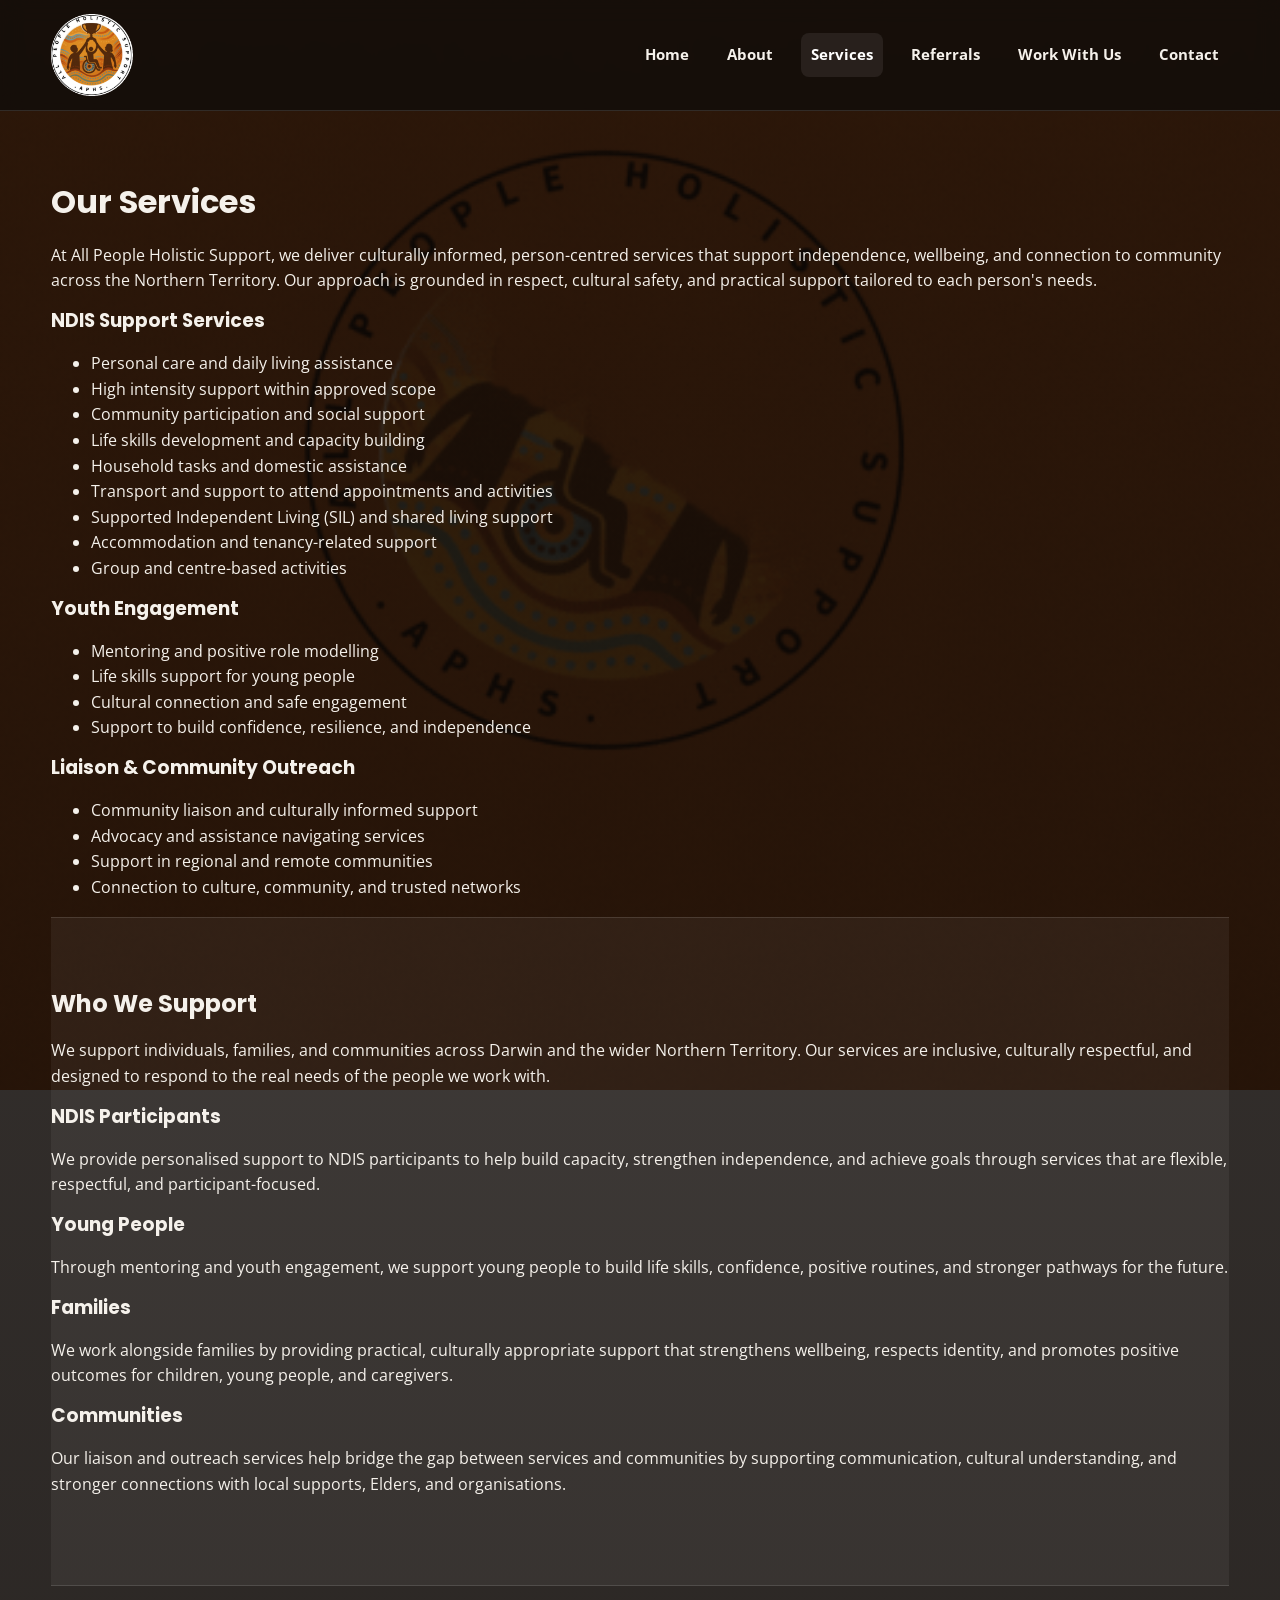
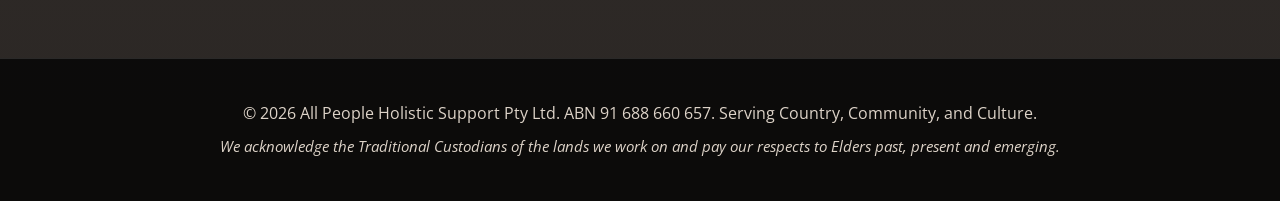
<file: services.html>
<!DOCTYPE html>
<html lang="en">
<head>
  <meta charset="UTF-8" />
  <meta name="viewport" content="width=device-width, initial-scale=1.0" />
  <meta name="google-site-verification" content="bJ_RBCQ8qahlBq_Hif_TuCPMsdjTIzbweUxe_oy7SAo" />
  <title>NDIS Services Darwin | All People Holistic Support</title>
  <meta name="description" content="NDIS services in Darwin including personal care, community participation, life skills development and supported living delivered by All People Holistic Support." />
  <meta name="keywords" content="NDIS services Darwin, NDIS personal care Darwin, community participation NDIS, disability support Northern Territory" />
  <meta name="author" content="All People Holistic Support Pty Ltd" />
  <meta property="og:title" content="NDIS Services Darwin | All People Holistic Support" />
  <meta property="og:description" content="Personal care, life skills, youth mentoring, and community outreach delivered with cultural safety." />
  <meta property="og:type" content="website" />
  <meta property="og:url" content="https://aphsnt.com.au/services.html" />
  <meta property="og:image" content="https://aphsnt.com.au/logo.png" />
  <meta property="og:locale" content="en_AU" />
  <link rel="canonical" href="https://aphsnt.com.au/services.html" />
  <link rel="stylesheet" href="style.css" />
  <link rel="icon" type="image/png" href="favicon.png" />
</head>
<body>
  <header class="site-header">
    <div class="container header-inner">
      <a href="index.html" class="logo-link">
        <img src="logo.png" alt="All People Holistic Support Logo" class="logo" />
      </a>
      <button class="nav-toggle" type="button" aria-expanded="false" aria-label="Toggle navigation">Menu</button>
      <nav class="site-nav" aria-label="Main navigation">
        <ul class="nav-links">
          <li><a href="index.html">Home</a></li>
          <li><a href="about.html">About</a></li>
          <li><a href="services.html" class="active" aria-current="page">Services</a></li>
          <li><a href="refer.html">Referrals</a></li>
          <li><a href="careers.html">Work With Us</a></li>
          <li><a href="contact.html">Contact</a></li>
        </ul>
      </nav>
    </div>
  </header>

  <main class="section">
    <div class="container">
      <h1>Our Services</h1>
      <p>
        At All People Holistic Support, we deliver culturally informed, person-centred services
        that support independence, wellbeing, and connection to community across the Northern Territory.
        Our approach is grounded in respect, cultural safety, and practical support tailored to each person's needs.
      </p>

      <div class="service-list">
        <h3>NDIS Support Services</h3>
        <ul>
          <li>Personal care and daily living assistance</li>
          <li>High intensity support within approved scope</li>
          <li>Community participation and social support</li>
          <li>Life skills development and capacity building</li>
          <li>Household tasks and domestic assistance</li>
          <li>Transport and support to attend appointments and activities</li>
          <li>Supported Independent Living (SIL) and shared living support</li>
          <li>Accommodation and tenancy-related support</li>
          <li>Group and centre-based activities</li>
        </ul>

        <h3>Youth Engagement</h3>
        <ul>
          <li>Mentoring and positive role modelling</li>
          <li>Life skills support for young people</li>
          <li>Cultural connection and safe engagement</li>
          <li>Support to build confidence, resilience, and independence</li>
        </ul>

        <h3>Liaison & Community Outreach</h3>
        <ul>
          <li>Community liaison and culturally informed support</li>
          <li>Advocacy and assistance navigating services</li>
          <li>Support in regional and remote communities</li>
          <li>Connection to culture, community, and trusted networks</li>
        </ul>
      </div>

      <section class="section alt">
        <h2>Who We Support</h2>
        <p>
          We support individuals, families, and communities across Darwin and the wider Northern Territory.
          Our services are inclusive, culturally respectful, and designed to respond to the real needs of the people we work with.
        </p>

        <h3>NDIS Participants</h3>
        <p>
          We provide personalised support to NDIS participants to help build capacity, strengthen independence,
          and achieve goals through services that are flexible, respectful, and participant-focused.
        </p>

        <h3>Young People</h3>
        <p>
          Through mentoring and youth engagement, we support young people to build life skills, confidence,
          positive routines, and stronger pathways for the future.
        </p>

        <h3>Families</h3>
        <p>
          We work alongside families by providing practical, culturally appropriate support that strengthens wellbeing,
          respects identity, and promotes positive outcomes for children, young people, and caregivers.
        </p>

        <h3>Communities</h3>
        <p>
          Our liaison and outreach services help bridge the gap between services and communities by supporting communication,
          cultural understanding, and stronger connections with local supports, Elders, and organisations.
        </p>
      </section>
    </div>
  </main>

  <footer class="site-footer">
    <div class="container">
      <p>&copy; <span class="js-current-year">2026</span> All People Holistic Support Pty Ltd. ABN 91 688 660 657. Serving Country, Community, and Culture.</p>
      <p class="acknowledgement">
        We acknowledge the Traditional Custodians of the lands we work on and pay our respects to Elders past, present and emerging.
      </p>
    </div>
  </footer>

  <script src="site.js"></script>
</body>
</html>
</file>
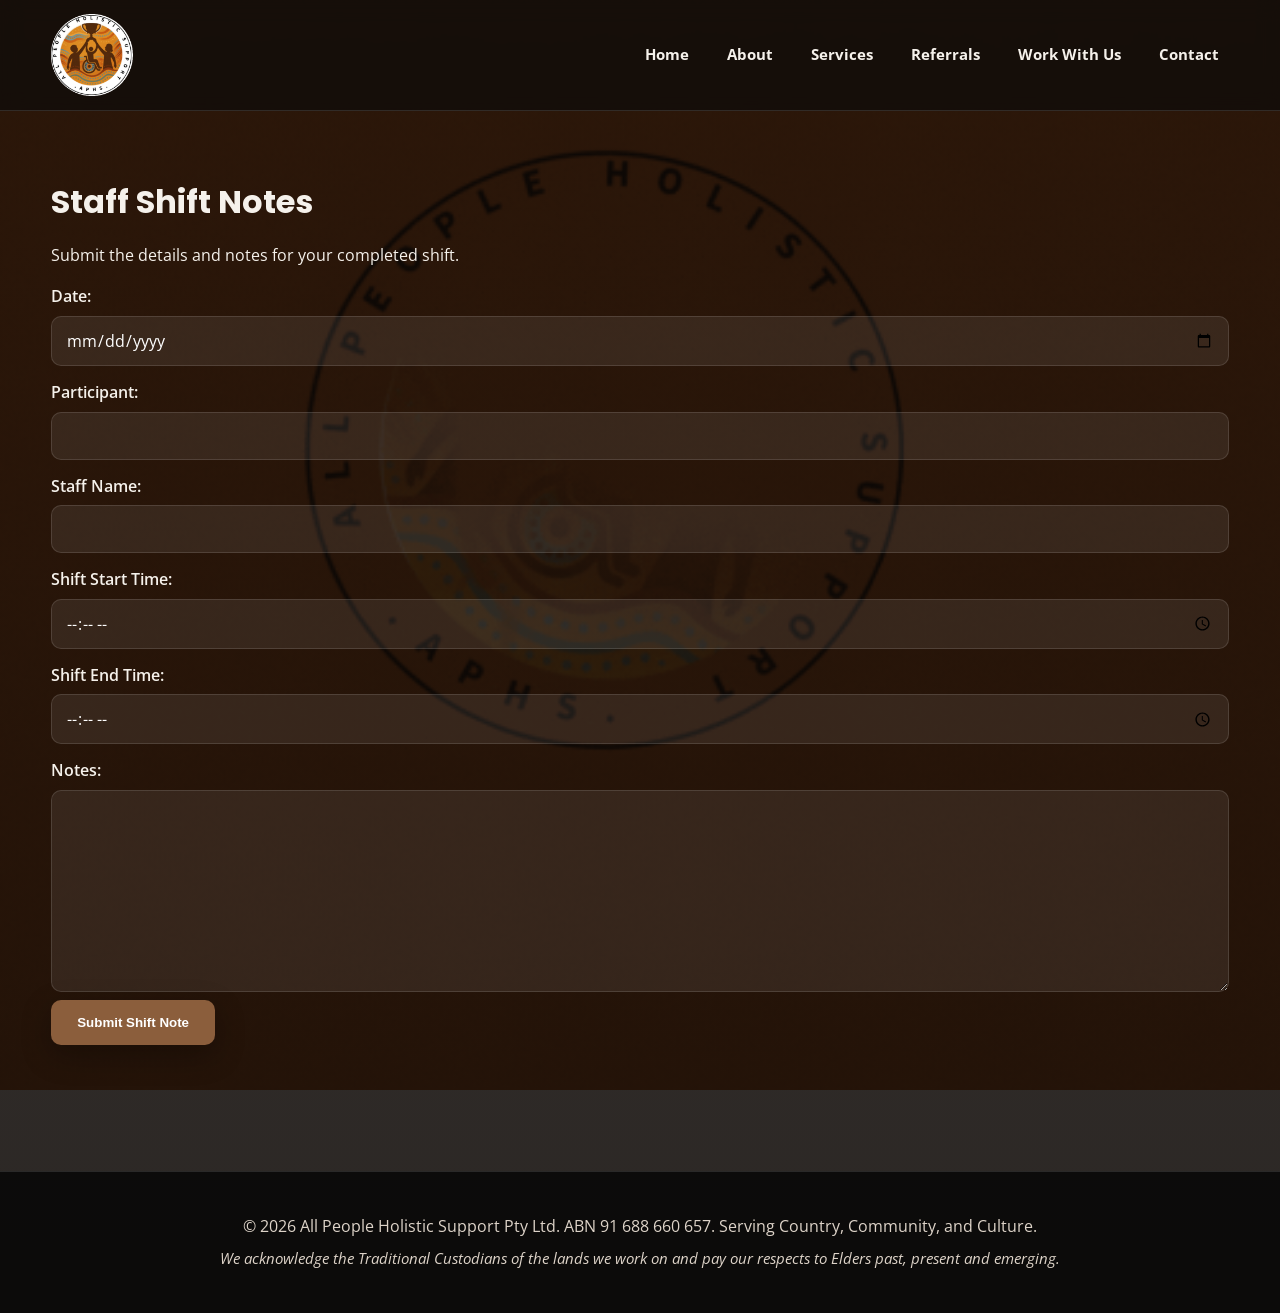
<file: shift-notes.html>
<!DOCTYPE html>
<html lang="en">
<head>
  <meta charset="UTF-8" />
  <meta name="viewport" content="width=device-width, initial-scale=1.0" />
  <title>Shift Notes | All People Holistic Support</title>
  <meta name="description" content="Secure staff shift note submission for All People Holistic Support." />
  <meta name="author" content="All People Holistic Support Pty Ltd" />
  <meta name="robots" content="noindex, nofollow" />
  <meta property="og:title" content="Shift Notes | All People Holistic Support" />
  <meta property="og:description" content="Secure staff shift note submission." />
  <meta property="og:type" content="website" />
  <meta property="og:url" content="https://aphsnt.com.au/shift-notes.html" />
  <meta property="og:image" content="https://aphsnt.com.au/logo.png" />
  <meta property="og:locale" content="en_AU" />
  <link rel="canonical" href="https://aphsnt.com.au/shift-notes.html" />
  <link rel="stylesheet" href="style.css" />
  <link rel="icon" type="image/png" href="favicon.png" />
</head>
<body>
  <header class="site-header"><div class="container header-inner">
    <a href="index.html" class="logo-link"><img src="logo.png" alt="All People Holistic Support logo" class="logo" /></a>
    <button class="nav-toggle" type="button" aria-expanded="false" aria-label="Toggle navigation">Menu</button>
    <nav class="site-nav" aria-label="Main navigation"><ul class="nav-links">
      <li><a href="index.html">Home</a></li><li><a href="about.html">About</a></li><li><a href="services.html">Services</a></li><li><a href="refer.html">Referrals</a></li><li><a href="careers.html">Work With Us</a></li><li><a href="contact.html">Contact</a></li>
    </ul></nav>
  </div></header>
  <main class="section"><div class="container">
    <h1>Staff Shift Notes</h1><p>Submit the details and notes for your completed shift.</p>
    <form class="contact-form" action="/api/submit-shift-note" method="POST" data-ajax-form data-unlimited-text="true" data-status-id="shift-note-status" data-success-message="Thank you. The shift note has been submitted successfully.">
      <input type="hidden" name="form_type" value="shift_note" />
      <input type="hidden" name="source_page" value="shift-notes.html" />
      <label for="shift-date">Date:</label><input type="date" id="shift-date" name="date" required />
      <label for="participant">Participant:</label><input type="text" id="participant" name="participant" required />
      <label for="staff-name">Staff Name:</label><input type="text" id="staff-name" name="staff_name" required />
      <label for="shift-start">Shift Start Time:</label><input type="time" id="shift-start" name="shift_start" required />
      <label for="shift-end">Shift End Time:</label><input type="time" id="shift-end" name="shift_end" required />
      <label for="notes">Notes:</label><textarea id="notes" name="notes" rows="8" required></textarea>
      <button type="submit" class="btn">Submit Shift Note</button><p id="shift-note-status" class="form-status" aria-live="polite"></p>
    </form>
  </div></main>
  <footer class="site-footer"><div class="container">
    <p>&copy; <span class="js-current-year">2026</span> All People Holistic Support Pty Ltd. ABN 91 688 660 657. Serving Country, Community, and Culture.</p>
    <p class="acknowledgement">We acknowledge the Traditional Custodians of the lands we work on and pay our respects to Elders past, present and emerging.</p>
  </div></footer>
  <script src="site.js"></script>
</body>
</html>
</file>
<file: style.css>
@import url('https://fonts.googleapis.com/css2?family=Open+Sans:wght@400;600;700&family=Poppins:wght@500;700;800&display=swap');

:root {
  --bg-dark: #1a130f;
  --bg-panel: rgba(20, 14, 10, 0.82);
  --bg-soft: rgba(255, 255, 255, 0.06);
  --bg-soft-strong: rgba(255, 255, 255, 0.1);
  --text-main: #f5f1eb;
  --text-soft: #ddd3c8;
  --accent: #8b5e3c;
  --accent-dark: #6f482d;
  --purple: #6e1e8c;
  --border: rgba(255, 255, 255, 0.12);
  --shadow: 0 10px 30px rgba(0, 0, 0, 0.28);
  --radius: 16px;
  --radius-sm: 10px;
  --max-width: 1200px;
  --focus-ring: #ffd26a;
}

/* Base */
* {
  box-sizing: border-box;
}

html {
  scroll-behavior: smooth;
}

body {
  margin: 0;
  font-family: 'Open Sans', sans-serif;
  color: var(--text-main);
  background:
    linear-gradient(rgba(14, 9, 6, 0.82), rgba(14, 9, 6, 0.88)),
    url("bg.gif") center center / cover no-repeat fixed;
  line-height: 1.6;
  overflow-x: hidden;
  -webkit-text-size-adjust: 100%;
}

img {
  max-width: 100%;
  display: block;
}

.container {
  width: min(92%, var(--max-width));
  margin: 0 auto;
}

.visually-hidden {
  position: absolute;
  width: 1px;
  height: 1px;
  margin: -1px;
  padding: 0;
  overflow: hidden;
  clip: rect(0, 0, 0, 0);
  border: 0;
}

a {
  color: inherit;
  text-decoration: none;
}

h1, h2, h3 {
  margin-top: 0;
  font-family: 'Poppins', sans-serif;
  line-height: 1.2;
}

p {
  margin-top: 0;
}

/* Header */
.site-header {
  position: sticky;
  top: 0;
  z-index: 1000;
  background: rgba(18, 13, 10, 0.82);
  backdrop-filter: blur(10px);
  border-bottom: 1px solid var(--border);
}

.header-inner {
  display: flex;
  align-items: center;
  justify-content: space-between;
  gap: 24px;
  padding: 14px 0;
}

.site-header .container {
  display: flex;
  align-items: center;
  justify-content: space-between;
  gap: 24px;
  padding: 14px 0;
}

.site-nav {
  display: block;
}

.nav-toggle {
  display: none;
  align-items: center;
  justify-content: center;
  min-height: 44px;
  padding: 10px 14px;
  border-radius: 10px;
  border: 1px solid var(--border);
  background: rgba(255, 255, 255, 0.08);
  color: #fff;
  font-weight: 700;
  cursor: pointer;
}

.logo {
  height: 82px;
  width: auto;
}

.nav-links {
  list-style: none;
  display: flex;
  align-items: center;
  flex-wrap: wrap;
  gap: 18px;
  margin: 0;
  padding: 0;
}

.nav-links a {
  display: inline-flex;
  align-items: center;
  min-height: 44px;
  font-weight: 700;
  font-size: 0.96rem;
  color: var(--text-main);
  padding: 8px 10px;
  border-radius: 8px;
  transition: 0.25s ease;
}

.nav-links a:hover,
.nav-links a.active {
  background: rgba(255, 255, 255, 0.08);
  color: #fff;
}

a:focus-visible,
button:focus-visible,
input:focus-visible,
textarea:focus-visible,
select:focus-visible {
  outline: 3px solid var(--focus-ring);
  outline-offset: 2px;
}

/* Hero */
.hero {
  position: relative;
  padding: 110px 0 90px;
  overflow: hidden;
}

.hero-overlay {
  position: absolute;
  inset: 0;
  background: linear-gradient(
    180deg,
    rgba(0, 0, 0, 0.18) 0%,
    rgba(0, 0, 0, 0.28) 100%
  );
}

.hero-content {
  position: relative;
  z-index: 1;
  max-width: 860px;
  text-align: center;
}

.eyebrow {
  display: inline-block;
  margin-bottom: 18px;
  padding: 8px 14px;
  border-radius: 999px;
  background: rgba(255, 255, 255, 0.08);
  border: 1px solid var(--border);
  font-size: 0.88rem;
  font-weight: 700;
  color: var(--text-soft);
}

.hero h1 {
  font-size: clamp(2.2rem, 5vw, 4rem);
  margin-bottom: 20px;
  color: #fff;
}

.hero p {
  font-size: 1.15rem;
  color: var(--text-soft);
  max-width: 760px;
  margin: 0 auto 30px;
}

.hero-badges {
  display: flex;
  flex-wrap: wrap;
  justify-content: center;
  gap: 12px;
  margin-top: 28px;
}

.ndis-badge,
.hero-tag {
  display: inline-flex;
  align-items: center;
  justify-content: center;
  min-height: 42px;
  padding: 10px 16px;
  border-radius: 999px;
  font-weight: 700;
  font-size: 0.92rem;
}

.ndis-badge {
  background: var(--purple);
  color: #fff;
}

.hero-tag {
  background: rgba(255, 255, 255, 0.08);
  border: 1px solid var(--border);
  color: var(--text-main);
}

/* Buttons */
.cta-buttons {
  display: flex;
  justify-content: center;
  flex-wrap: wrap;
  gap: 14px;
}

.btn {
  display: inline-block;
  background: var(--accent);
  color: #fff;
  padding: 13px 24px;
  border-radius: 10px;
  font-weight: 700;
  transition: 0.25s ease;
  border: 2px solid transparent;
  box-shadow: var(--shadow);
}

.btn:hover {
  background: var(--accent-dark);
  transform: translateY(-1px);
}

.btn-outline {
  background: transparent;
  border-color: rgba(255, 255, 255, 0.22);
  color: #fff;
  box-shadow: none;
}

.btn-outline:hover {
  background: rgba(255, 255, 255, 0.08);
}

/* Sections */
.section {
  padding: 72px 0;
}

.section.alt {
  background: rgba(255, 255, 255, 0.05);
  border-top: 1px solid var(--border);
  border-bottom: 1px solid var(--border);
}

.section-heading {
  text-align: center;
  max-width: 760px;
  margin: 0 auto 42px;
}

.section-heading h2 {
  font-size: 2rem;
  margin-bottom: 12px;
}

.section-heading p {
  color: var(--text-soft);
}

/* Intro cards */
.intro-grid {
  display: grid;
  grid-template-columns: repeat(3, 1fr);
  gap: 22px;
}

.intro-card {
  background: var(--bg-soft);
  border: 1px solid var(--border);
  border-radius: var(--radius);
  padding: 26px;
  box-shadow: var(--shadow);
}

.intro-card h3 {
  margin-bottom: 12px;
  font-size: 1.2rem;
}

.intro-card p {
  color: var(--text-soft);
  margin-bottom: 0;
}

/* Split section */
.split-section {
  display: grid;
  grid-template-columns: 1fr;
  gap: 24px;
}

.split-text {
  max-width: 850px;
}

.split-text h2 {
  font-size: 2rem;
  margin-bottom: 16px;
}

.split-text p {
  color: var(--text-soft);
  margin-bottom: 16px;
}

/* Services */
.services-grid {
  display: grid;
  grid-template-columns: repeat(3, 1fr);
  gap: 22px;
}

.service-card {
  background: var(--bg-soft);
  border: 1px solid var(--border);
  border-radius: var(--radius);
  padding: 24px;
  box-shadow: var(--shadow);
  transition: 0.25s ease;
}

.service-card:hover {
  transform: translateY(-3px);
  background: var(--bg-soft-strong);
}

.service-card h3 {
  margin-bottom: 12px;
  font-size: 1.15rem;
}

.service-card p {
  color: var(--text-soft);
  margin-bottom: 0;
}

.centered-btn {
  text-align: center;
  margin-top: 34px;
}

/* Support list */
.support-list {
  display: flex;
  flex-wrap: wrap;
  justify-content: center;
  gap: 14px;
}

.support-list span {
  padding: 10px 16px;
  border-radius: 999px;
  background: rgba(255, 255, 255, 0.08);
  border: 1px solid var(--border);
  font-weight: 600;
  color: var(--text-main);
}

/* Callout */
.callout-box {
  text-align: center;
  background: rgba(255, 255, 255, 0.06);
  border: 1px solid var(--border);
  border-radius: 20px;
  padding: 42px 26px;
  box-shadow: var(--shadow);
}

.callout-box h2 {
  margin-bottom: 14px;
  font-size: 2rem;
}

.callout-box p {
  max-width: 760px;
  margin: 0 auto 24px;
  color: var(--text-soft);
}

/* Forms */
form label {
  display: block;
  margin: 14px 0 6px;
  font-weight: 600;
}

form input,
form textarea,
form select {
  width: 100%;
  padding: 12px 14px;
  border: 1px solid rgba(255, 255, 255, 0.12);
  border-radius: 10px;
  background: rgba(255, 255, 255, 0.08);
  color: #fff;
  font-family: 'Open Sans', sans-serif;
  font-size: 16px;
}

form input::placeholder,
form textarea::placeholder {
  color: rgba(255, 255, 255, 0.65);
}

form textarea {
  min-height: 140px;
  resize: vertical;
}

form button {
  background: var(--purple);
  color: #fff;
  padding: 12px 22px;
  border: none;
  font-weight: 700;
  border-radius: 10px;
  cursor: pointer;
  transition: 0.25s ease;
  min-height: 44px;
}

form button:hover {
  opacity: 0.95;
  transform: translateY(-1px);
}

form button:disabled {
  opacity: 0.7;
  cursor: not-allowed;
  transform: none;
}

.form-status {
  margin-top: 14px;
  min-height: 1.5em;
  font-weight: 700;
}

.form-status.is-success {
  color: #9fff9f;
}

.form-status.is-error {
  color: #ffd5d5;
}

/* Footer */
.site-footer {
  background: rgba(0, 0, 0, 0.72);
  text-align: center;
  padding: 34px 0;
  border-top: 1px solid var(--border);
}

.site-footer p {
  margin: 8px 0;
  color: var(--text-soft);
}

.acknowledgement {
  font-size: 0.92rem;
  font-style: italic;
}

/* Responsive */
@media (max-width: 960px) {
  .intro-grid,
  .services-grid {
    grid-template-columns: repeat(2, 1fr);
  }

  body {
    background-attachment: scroll;
  }

  .header-inner {
    flex-direction: column;
    align-items: flex-start;
  }

  .site-header .container {
    flex-direction: column;
    align-items: flex-start;
  }

  .nav-links {
    width: 100%;
    justify-content: flex-start;
    gap: 10px;
  }
}

@media (max-width: 640px) {
  .hero {
    padding: 88px 0 72px;
  }

  .intro-grid,
  .services-grid {
    grid-template-columns: 1fr;
  }

  .logo {
    height: 70px;
  }

  .nav-links {
    display: grid;
    grid-template-columns: repeat(2, minmax(0, 1fr));
    width: 100%;
    gap: 8px;
  }

  .nav-links a {
    width: 100%;
    justify-content: center;
  }

  .section {
    padding: 56px 0;
  }

  .btn,
  .btn-outline {
    width: 100%;
    text-align: center;
  }

  .cta-buttons {
    flex-direction: column;
  }

  .nav-toggle {
    display: inline-flex;
  }

  .site-nav {
    display: none;
    width: 100%;
  }

  .site-nav.is-open {
    display: block;
  }
}

@media (max-width: 480px) {
  .logo {
    height: 62px;
  }

  .hero h1 {
    font-size: clamp(1.75rem, 8vw, 2.2rem);
  }

  .hero p {
    font-size: 1rem;
  }

  .nav-links {
    grid-template-columns: 1fr;
  }
}
</file>
